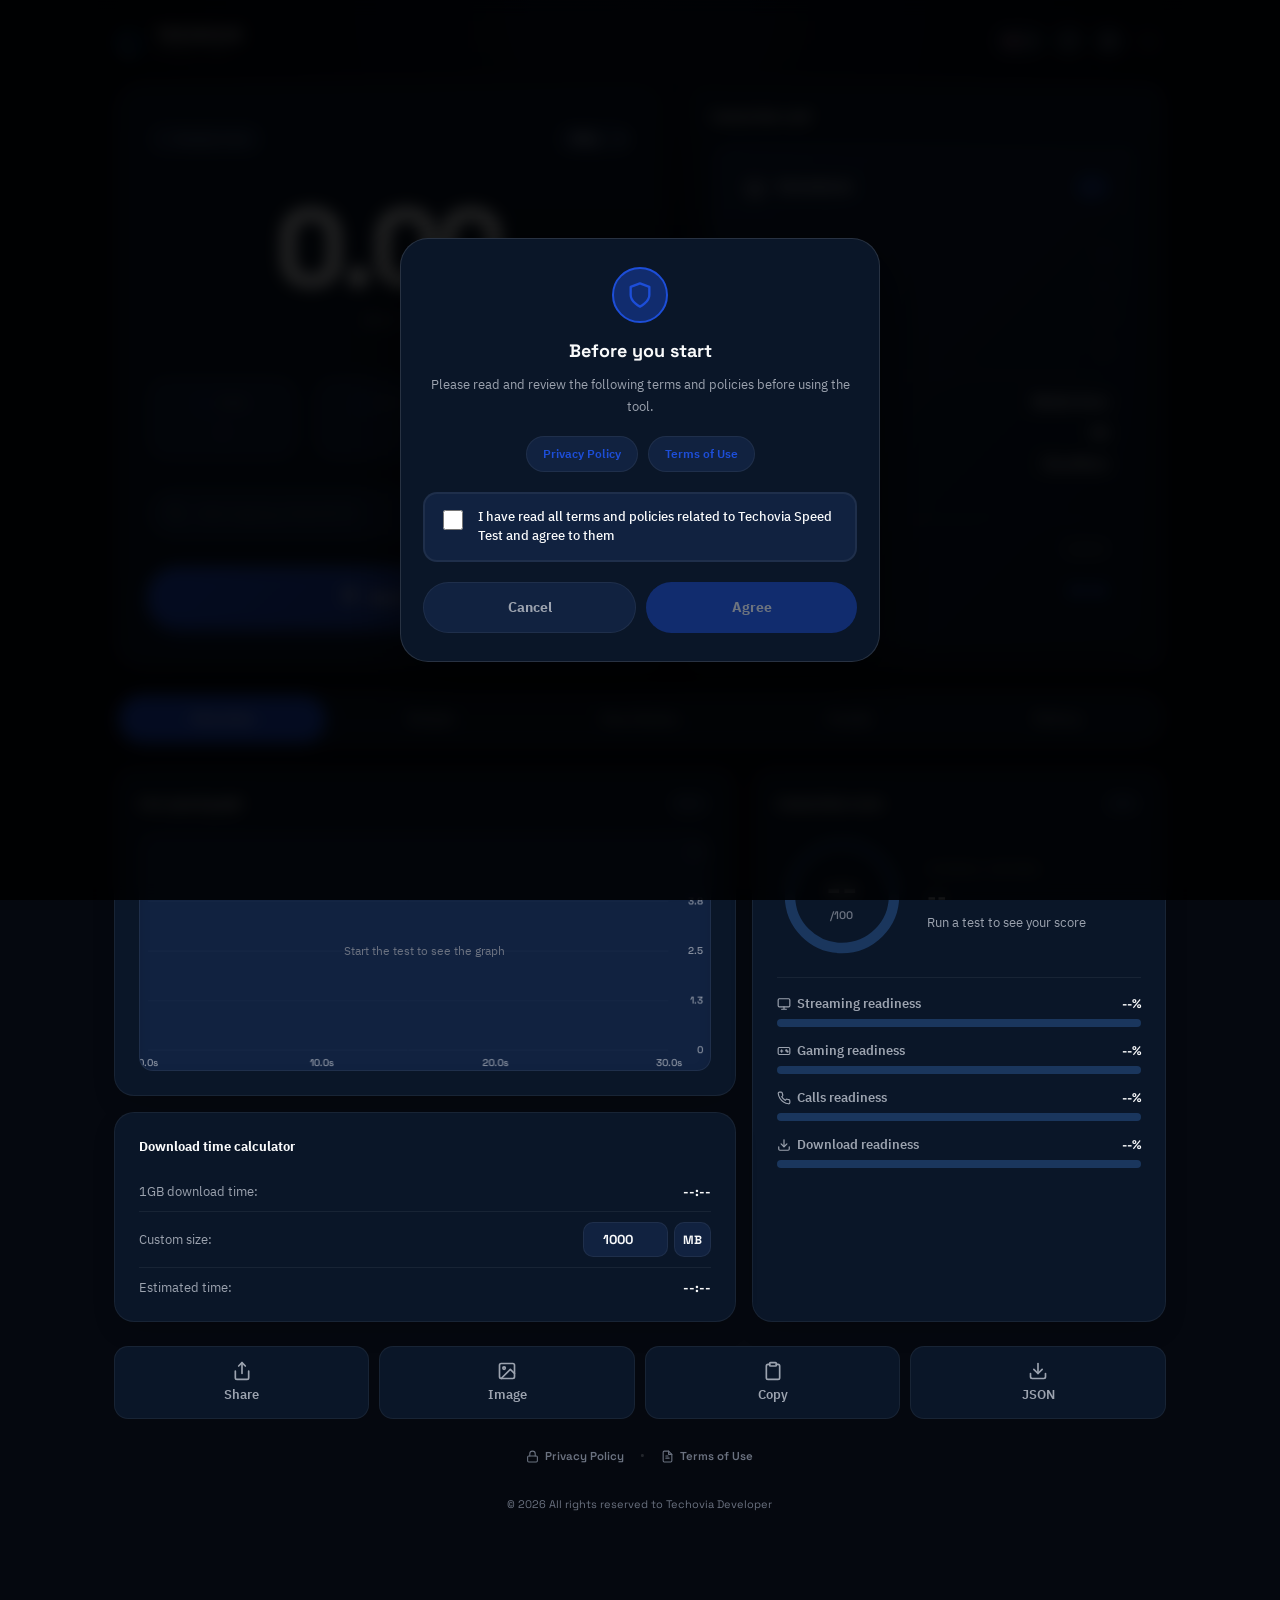
<file: index.html>
<!DOCTYPE html>
<html lang="ar" dir="rtl" data-theme="neon-dark">
<head>
<meta charset="UTF-8">
<meta name="viewport" content="width=device-width,initial-scale=1,maximum-scale=5,viewport-fit=cover">
<meta name="theme-color" content="#05080f">
<meta name="mobile-web-app-capable" content="yes">
<meta name="apple-mobile-web-app-capable" content="yes">
<meta name="apple-mobile-web-app-status-bar-style" content="black-translucent">
<meta name="apple-mobile-web-app-title" content="Techovia">
<link rel="icon" type="image/svg+xml" href="./assets/logo.svg">
<link rel="apple-touch-icon" href="./assets/logo.svg">
<link rel="manifest" id="manifestLink">
<link rel="preconnect" href="https://fonts.googleapis.com">
<link rel="preconnect" href="https://fonts.gstatic.com" crossorigin>
<link href="https://fonts.googleapis.com/css2?family=Space+Grotesk:wght@500;600;700&family=IBM+Plex+Sans+Arabic:wght@400;500;600;700&display=swap" rel="stylesheet">
<title>Techovia Speed Test</title>

<!-- 1. Neon Dark (الافتراضي) -->
<style id="theme-neon-dark">
:root, [data-theme="neon-dark"] {
    --bg: #05080f; --surface-1: #0A1628; --surface-2: #112240; --surface-3: #1A365D;
    --border: rgba(255,255,255,0.06); --border-strong: rgba(255,255,255,0.12);
    --text-1: #F9FAFB; --text-2: #9CA3AF; --text-3: #6B7280;
    --primary: #1D4ED8; --primary-glow: rgba(29, 78, 216, 0.4); --cyan: #3B82F6;
    --success: #10B981; --warning: #F59E0B; --danger: #1D4ED8;
    --radius-sm: 10px; --radius-md: 14px; --radius-lg: 20px; --radius-xl: 28px; --radius-full: 999px;
    --font-body: 'IBM Plex Sans Arabic', system-ui, sans-serif;
    --font-display: 'Space Grotesk', 'IBM Plex Sans Arabic', system-ui, sans-serif;
    --t-fast: 0.15s ease; --t-base: 0.3s ease;
}
</style>

<!-- 2. Light -->
<style id="theme-light">
[data-theme="light"] {
    --bg: #F3F4F6; --surface-1: #FFFFFF; --surface-2: #F9FAFB; --surface-3: #E5E7EB;
    --border: rgba(0,0,0,0.05); --border-strong: rgba(0,0,0,0.12);
    --text-1: #111827; --text-2: #4B5563; --text-3: #9CA3AF;
    --primary: #1D4ED8; --primary-glow: rgba(29, 78, 216, 0.15); --cyan: #2563EB;
    --success: #10B981; --warning: #F59E0B; --danger: #1D4ED8;
}
</style>

<!-- 3. Emerald -->
<style id="theme-emerald">
[data-theme="emerald"] {
    --bg: #02140E; --surface-1: #062B20; --surface-2: #0A3D2D; --surface-3: #0F523D;
    --border: rgba(16,185,129,0.15); --border-strong: rgba(16,185,129,0.3);
    --text-1: #ECFDF5; --text-2: #A7F3D0; --text-3: #6EE7B7;
    --primary: #10B981; --primary-glow: rgba(16,185,129,0.4); --cyan: #34D399;
    --success: #10B981; --warning: #F59E0B; --danger: #10B981;
}
</style>

<!-- 4. Charcoal -->
<style id="theme-charcoal">
[data-theme="charcoal"] {
    --bg: #0F1115; --surface-1: #1F232B; --surface-2: #2D333D; --surface-3: #3F4652;
    --border: rgba(255,255,255,0.05); --border-strong: rgba(255,255,255,0.1);
    --text-1: #F9FAFB; --text-2: #D1D5DB; --text-3: #9CA3AF;
    --primary: #3B82F6; --primary-glow: rgba(59,130,246,0.4); --cyan: #60A5FA;
    --success: #10B981; --warning: #F59E0B; --danger: #3B82F6;
}
</style>

<!-- 5. Pastel -->
<style id="theme-pastel">
[data-theme="pastel"] {
    --bg: #FAFAFA; --surface-1: #FFFFFF; --surface-2: #F3F4F6; --surface-3: #E5E7EB;
    --border: rgba(139,92,246,0.1); --border-strong: rgba(139,92,246,0.2);
    --text-1: #1F2937; --text-2: #6B7280; --text-3: #9CA3AF;
    --primary: #8B5CF6; --primary-glow: rgba(139,92,246,0.15); --cyan: #A78BFA;
    --success: #10B981; --warning: #F59E0B; --danger: #8B5CF6;
}
</style>

<style>
*{box-sizing:border-box;-webkit-tap-highlight-color:transparent}
html{scroll-behavior:smooth}
body{margin:0;color:var(--text-1);font-family:var(--font-body);min-height:100vh;min-height:100dvh;-webkit-font-smoothing:antialiased;overflow-x:hidden;background:var(--bg);transition:background-color .3s ease}
body::before{content:'';position:fixed;inset:0;background:radial-gradient(circle at 50% 0%, var(--primary-glow), transparent 50%);pointer-events:none;z-index:0;opacity:0.3}
:focus-visible{outline:2px solid var(--primary);outline-offset:3px}
button,select,input{font-family:inherit}
button{cursor:pointer;user-select:none}
img{display:block}
.app{margin:0 auto;padding:14px 12px 100px;display:flex;flex-direction:column;gap:16px;max-width:520px;position:relative;z-index:1}

/* Consent Modal */
.consent-overlay{position:fixed;inset:0;background:rgba(0,0,0,0.85);backdrop-filter:blur(8px);-webkit-backdrop-filter:blur(8px);z-index:9999;display:none;justify-content:center;align-items:center;padding:16px;animation:fadeIn 0.3s ease}
.consent-overlay.active{display:flex}
.consent-card{background:var(--surface-1);border:1px solid var(--border-strong);border-radius:var(--radius-xl);padding:28px 22px;max-width:480px;width:100%;box-shadow:0 20px 60px rgba(0,0,0,0.6);max-height:90vh;overflow-y:auto;text-align:center}
.consent-icon{width:56px;height:56px;margin:0 auto 16px;display:grid;place-items:center;border-radius:50%;background:var(--primary-glow);border:2px solid var(--primary);color:var(--primary)}
.consent-icon svg{width:28px;height:28px;stroke:currentColor;fill:none;stroke-width:2;stroke-linecap:round;stroke-linejoin:round}
.consent-card h2{margin:0 0 12px;font-family:var(--font-display);font-size:18px;font-weight:700;color:var(--text-1)}
.consent-card > p{margin:0 0 18px;font-size:13px;color:var(--text-2);line-height:1.7}
.consent-links{display:flex;gap:10px;justify-content:center;margin-bottom:20px;flex-wrap:wrap}
.consent-links a{padding:8px 16px;background:var(--surface-2);border:1px solid var(--border);border-radius:var(--radius-full);font-size:12px;font-weight:600;color:var(--primary);text-decoration:none;transition:all 0.2s}
.consent-links a:hover{background:var(--primary-glow);border-color:var(--primary);color:var(--text-1)}
.consent-checkbox{display:flex;gap:12px;align-items:flex-start;margin:20px 0;padding:14px;background:var(--surface-2);border:2px solid var(--border);border-radius:var(--radius-md);cursor:pointer;transition:all 0.2s;text-align:start}
.consent-checkbox:has(input:checked){border-color:var(--primary);background:var(--primary-glow)}
.consent-checkbox input{flex-shrink:0;width:20px;height:20px;margin-top:2px;accent-color:var(--primary);cursor:pointer}
.consent-checkbox span{font-size:12.5px;color:var(--text-1);line-height:1.5;font-weight:500}
.consent-actions{display:flex;gap:10px;margin-top:20px}
.consent-btn{flex:1;padding:14px;border-radius:var(--radius-full);font-weight:700;font-size:14px;border:0;cursor:pointer;transition:all 0.2s;font-family:inherit}
.consent-btn.agree{background:var(--primary);color:#fff;box-shadow:0 4px 16px var(--primary-glow)}
.consent-btn.agree:disabled{opacity:0.4;cursor:not-allowed;box-shadow:none}
.consent-btn.agree:not(:disabled):hover{transform:translateY(-1px)}
.consent-btn.cancel{background:var(--surface-2);color:var(--text-2);border:1px solid var(--border)}
.consent-btn.cancel:hover{color:var(--danger);border-color:var(--danger);background:rgba(239,68,68,0.1)}

/* Closed Message */
.closed-message{position:fixed;inset:0;background:var(--bg);display:none;justify-content:center;align-items:center;flex-direction:column;gap:20px;padding:24px;z-index:9999;text-align:center}
.closed-message.active{display:flex}
.closed-icon{width:80px;height:80px;border-radius:50%;background:rgba(239,68,68,0.1);border:2px solid var(--danger);display:grid;place-items:center;color:var(--danger)}
.closed-icon svg{width:40px;height:40px;stroke:currentColor;fill:none;stroke-width:2}
.closed-message p{font-size:15px;color:var(--text-1);font-weight:600;max-width:400px;line-height:1.6}
.closed-message button{padding:14px 32px;background:var(--primary);color:#fff;border:0;border-radius:var(--radius-full);font-weight:700;font-size:14px;cursor:pointer;font-family:inherit}
.closed-message button:hover{filter:brightness(1.1)}

/* Topbar */
.topbar{display:flex;justify-content:space-between;align-items:center;gap:8px;padding-bottom:4px}
.brand{display:flex;align-items:center;gap:10px;text-decoration:none;color:inherit}
.brand-logo{width:32px;height:32px;object-fit:contain}
.brand-text{display:flex;flex-direction:column;line-height:1}
.brand-name{font-family:var(--font-display);font-weight:700;font-size:16px;letter-spacing:1.5px;color:var(--text-1)}
.brand-tag{font-family:var(--font-display);font-weight:500;font-size:9px;letter-spacing:3px;color:var(--text-3);text-transform:uppercase;margin-top:3px}
.topbar-actions{display:flex;gap:6px;align-items:center}
.chip{background:var(--surface-1);border:1px solid var(--border);color:var(--text-2);padding:6px 10px;border-radius:var(--radius-full);font-size:11.5px;font-weight:600;transition:all var(--t-fast);display:inline-flex;align-items:center;gap:5px;text-decoration:none}
.chip:hover{background:var(--surface-2);color:var(--text-1);border-color:var(--border-strong)}
.chip.icon{padding:0;width:34px;height:34px;justify-content:center}
.chip.icon svg{width:16px;height:16px}
.chip.wide{width:100%;justify-content:center;padding:12px;font-size:13px}
.chip:disabled{opacity:0.35;pointer-events:none}
select.chip{-webkit-appearance:none;appearance:none;padding-inline-end:8px;height:34px}
select.chip option{background:var(--bg);color:var(--text-1)}

.hero{background:var(--surface-1);border:1px solid var(--border);border-radius:var(--radius-xl);padding:24px 20px;display:flex;flex-direction:column;align-items:center;gap:20px;position:relative;box-shadow:0 20px 40px -20px rgba(0,0,0,0.5),inset 0 1px 0 rgba(255,255,255,0.05)}
.hero-top-bar{width:100%;display:flex;justify-content:space-between;align-items:center;gap:10px;}
.status-line{display:inline-flex;align-items:center;gap:8px;font-size:12px;font-weight:600;color:var(--text-2);padding:6px 14px;background:var(--surface-2);border-radius:var(--radius-full);border:1px solid var(--border)}
.live-dot{width:6px;height:6px;border-radius:50%;background:var(--text-3);transition:background-color var(--t-base)}
.live-dot.active{background:var(--success)}
.live-dot.running{background:var(--primary);animation:pulseRing 1.6s ease-out infinite}
@keyframes pulseRing{0%{box-shadow:0 0 0 0 var(--primary-glow)}100%{box-shadow:0 0 0 12px transparent}}
.unit-select-wrap{display:flex;align-items:center;gap:4px;background:var(--surface-2);border:1px solid var(--border);border-radius:var(--radius-full);padding:4px;}
.unit-select-wrap select{background:transparent;border:0;color:var(--text-1);font-family:var(--font-display);font-size:12px;font-weight:700;outline:none;cursor:pointer;padding:2px 8px;}
.unit-select-wrap select option{background:var(--surface-1);color:var(--text-1);}
.speed-display{display:flex;flex-direction:column;align-items:center;justify-content:center;margin:10px 0 4px;width:100%}
.speed-value{font-family:var(--font-display);font-weight:700;font-size:clamp(64px,20vw,96px);line-height:1;letter-spacing:-3px;color:var(--text-1);transition:color var(--t-base);font-variant-numeric:tabular-nums}
.speed-unit{font-family:var(--font-display);font-weight:600;font-size:14px;letter-spacing:4px;color:var(--text-3);text-transform:uppercase;margin-top:8px}
.hero-stats-grid{display:grid;grid-template-columns:repeat(3,1fr);gap:12px;width:100%;margin-top:8px}
.h-stat{background:var(--surface-2);border:1px solid var(--border);border-radius:var(--radius-md);padding:14px 10px;display:flex;flex-direction:column;align-items:center;gap:8px;box-shadow:inset 0 1px 0 rgba(255,255,255,0.02);transition:border-color var(--t-base),transform var(--t-fast)}
.h-stat:hover{border-color:var(--border-strong);transform:translateY(-2px)}
.h-stat-label{font-size:10.5px;color:var(--text-3);text-transform:uppercase;font-weight:600;letter-spacing:0.5px;display:flex;align-items:center;gap:6px}
.h-stat-label svg{width:14px;height:14px;stroke:var(--primary);fill:none;stroke-width:2;stroke-linecap:round;stroke-linejoin:round}
.h-stat-value{font-family:var(--font-display);font-size:15px;font-weight:700;color:var(--text-1);font-variant-numeric:tabular-nums;white-space:nowrap;overflow:hidden;text-overflow:ellipsis}
.h-stat-value.flash{animation:flash 0.8s ease}
@keyframes flash{0%{transform:scale(1)}35%{transform:scale(1.15);color:var(--primary)}100%{transform:scale(1)}}
.tag-field{width:100%;display:flex;align-items:center;gap:10px;background:var(--surface-2);border:1px solid var(--border);border-radius:var(--radius-full);padding:14px 20px;transition:all var(--t-fast);box-shadow:inset 0 2px 4px rgba(0,0,0,0.1)}
.tag-field:focus-within{border-color:var(--primary);box-shadow:0 0 0 3px var(--primary-glow),inset 0 2px 4px rgba(0,0,0,0.1)}
.tag-field svg{width:18px;height:18px;color:var(--text-3);flex-shrink:0}
.tag-field input{border:0;background:transparent;color:var(--text-1);font-size:13px;width:100%;outline:none;font-family:inherit}
.tag-field input::placeholder{color:var(--text-3)}
.cta{width:100%;padding:18px;border:1px solid rgba(255,255,255,0.1);border-radius:var(--radius-full);background:linear-gradient(135deg, var(--primary) 0%, #1E3A8A 100%);color:#fff;font-size:15px;font-weight:700;font-family:var(--font-body);display:inline-flex;align-items:center;justify-content:center;gap:10px;box-shadow:0 8px 24px -6px var(--primary-glow),inset 0 1px 0 rgba(255,255,255,0.2);transition:transform var(--t-fast),background var(--t-base),box-shadow var(--t-base)}
.cta:active:not(:disabled){transform:scale(0.98)}
.cta:disabled{opacity:0.7;cursor:not-allowed}
.cta.running{background:linear-gradient(135deg,#F59E0B,#D97706);box-shadow:0 8px 24px -6px rgba(245,158,11,0.4)}
.cta.done{background:linear-gradient(135deg,#10B981,#059669);box-shadow:0 8px 24px -6px rgba(16,185,129,0.4)}
.cta-icon svg{width:18px;height:18px;fill:none;stroke:currentColor;stroke-width:2.5;stroke-linecap:round;stroke-linejoin:round}
.stats-column{display:contents}
.identity-panel{margin-top:0}
.panel{background:var(--surface-1);border:1px solid var(--border);border-radius:var(--radius-lg);padding:20px;box-shadow:0 10px 30px -10px rgba(0,0,0,0.3)}
.panel-header{display:flex;justify-content:space-between;align-items:center;margin-bottom:16px;gap:8px}
.panel-title{font-size:13px;font-weight:700;color:var(--text-1);display:inline-flex;align-items:center;gap:8px}
.panel-title svg{width:16px;height:16px;color:var(--primary);fill:none;stroke:currentColor;stroke-width:2}
.panel-badge{font-family:var(--font-display);font-size:10px;font-weight:600;color:var(--text-3);padding:4px 8px;background:var(--surface-2);border-radius:var(--radius-full);border:1px solid var(--border)}
.id-card{position:relative;border-radius:var(--radius-lg);padding:22px;overflow:hidden;background:linear-gradient(135deg,var(--surface-2) 0%,var(--surface-1) 100%);border:1px solid var(--border);color:var(--text-1);box-shadow:0 12px 28px rgba(0,0,0,0.3)}
.id-card::before{content:'';position:absolute;top:-40%;right:-30%;width:220px;height:220px;border-radius:50%;background:radial-gradient(circle,var(--primary-glow),transparent 70%);pointer-events:none}
.id-card-head{display:flex;justify-content:space-between;align-items:center;margin-bottom:20px;position:relative;z-index:1}
.id-card-brand{display:flex;align-items:center;gap:10px;font-family:var(--font-display);font-weight:700;font-size:14px;letter-spacing:1.5px}
.id-card-brand img{width:22px;height:22px;filter:brightness(0) invert(1)}
.id-card-badge{font-family:var(--font-display);font-size:11px;font-weight:700;padding:4px 10px;border-radius:var(--radius-full);background:var(--primary-glow);border:1px solid var(--primary);color:var(--text-1)}
.id-card-body{position:relative;z-index:1;display:flex;flex-direction:column;gap:14px}
.id-card-row{display:flex;justify-content:space-between;align-items:center;gap:12px}
.id-card-key{font-size:11px;text-transform:uppercase;letter-spacing:1px;color:var(--text-3);font-weight:600;flex-shrink:0}
.id-card-val{font-family:var(--font-display);font-size:13px;font-weight:700;text-align:end;display:-webkit-box;-webkit-line-clamp:2;-webkit-box-orient:vertical;overflow:hidden;line-height:1.3;max-width:72%;word-break:break-word;color:var(--text-1)}
.id-card-divider{height:1px;background:var(--border);margin:4px 0;position:relative;z-index:1}
.id-card-footer{margin-top:18px;padding-top:16px;border-top:1px solid var(--border);display:flex;justify-content:space-between;align-items:flex-end;gap:12px;position:relative;z-index:1}
.id-card-footer-left{display:flex;flex-direction:column;gap:4px}
.id-card-footer-label{font-size:10.5px;color:var(--text-3);letter-spacing:1px;text-transform:uppercase;font-weight:600}
.id-card-speed{font-family:var(--font-display);font-weight:700;font-size:24px;line-height:1;color:var(--text-1)}
.id-card-grade{font-family:var(--font-display);font-weight:700;font-size:38px;line-height:1;letter-spacing:-1px;color:var(--primary)}
.segmented{display:flex;background:var(--surface-1);border:1px solid var(--border);border-radius:var(--radius-full);padding:5px;gap:4px;box-shadow:0 4px 10px rgba(0,0,0,0.2)}
.segmented button{flex:1;padding:10px 2px;border:0;background:transparent;color:var(--text-2);font-size:11px;font-weight:600;font-family:inherit;border-radius:var(--radius-full);transition:all var(--t-base);white-space:nowrap}
.segmented button.active{background:var(--surface-2);color:var(--text-1);box-shadow:0 2px 6px rgba(0,0,0,0.1)}
[data-theme="neon-dark"] .segmented button.active{background:var(--primary);color:#fff;box-shadow:0 4px 12px var(--primary-glow)}
.tab-content{display:none;flex-direction:column;gap:16px}
.tab-content.active{display:flex;animation:tabIn 0.3s ease}
@keyframes tabIn{from{opacity:0;transform:translateY(8px)}to{opacity:1;transform:translateY(0)}}
.graph-wrap{position:relative;width:100%;height:180px;border-radius:var(--radius-md);background:var(--surface-2);border:1px solid var(--border);overflow:hidden;box-shadow:inset 0 4px 12px rgba(0,0,0,0.1)}
#graph{width:100%;height:100%;display:block;cursor:crosshair}
.graph-empty{position:absolute;inset:0;display:grid;place-items:center;font-size:12px;color:var(--text-3);pointer-events:none;transition:opacity var(--t-base);text-align:center;padding:0 20px}
.graph-empty.hidden{opacity:0}
.warmup-indicator{position:absolute;top:10px;left:10px;display:inline-flex;align-items:center;gap:6px;font-size:10px;font-weight:700;color:var(--warning);background:var(--surface-1);border:1px solid rgba(245,158,11,0.3);padding:4px 8px;border-radius:var(--radius-full);opacity:0;transform:translateY(-4px);transition:all var(--t-base);pointer-events:none;z-index:4}
.warmup-indicator svg{width:12px;height:12px}
.warmup-indicator.active{opacity:1;transform:translateY(0);animation:pulse 1.4s ease-in-out infinite}
@keyframes pulse{0%,100%{opacity:1}50%{opacity:0.55}}
.graph-tip{position:absolute;top:0;transform:translate(-50%,-100%);background:var(--surface-1);border:1px solid var(--border-strong);border-radius:var(--radius-sm);padding:6px 10px;pointer-events:none;box-shadow:0 4px 12px rgba(0,0,0,0.3);font-size:11px;line-height:1.3;white-space:nowrap;opacity:0;transition:opacity var(--t-fast);z-index:5}
.graph-tip.show{opacity:1}
.graph-tip .tt-speed{font-family:var(--font-display);font-weight:700;color:var(--primary);font-size:13px}
.graph-tip .tt-time{color:var(--text-3);font-size:10px}
.score-block{display:flex;align-items:center;gap:20px;padding-bottom:16px;border-bottom:1px solid var(--border);margin-bottom:16px}
.score-gauge-wrap{position:relative;width:130px;height:130px;flex-shrink:0}
.score-gauge{width:100%;height:100%;transform:rotate(-90deg)}
.sg-track{fill:none;stroke:var(--surface-3);stroke-width:8}
.sg-progress{fill:none;stroke:url(#scoreGrad);stroke-width:8;stroke-linecap:round;stroke-dasharray:251.3;stroke-dashoffset:251.3;transition:stroke-dashoffset 0.6s ease}
.score-value-wrap{position:absolute;inset:0;display:flex;flex-direction:column;align-items:center;justify-content:center;pointer-events:none}
.score-number{font-family:var(--font-display);font-weight:700;font-size:36px;line-height:1;color:var(--text-1);font-variant-numeric:tabular-nums}
.score-out-of{font-size:11px;color:var(--text-3);font-family:var(--font-display);font-weight:600;margin-top:2px}
.score-info{flex:1;display:flex;flex-direction:column;gap:6px;min-width:0}
.score-info-label{font-size:11.5px;color:var(--text-3);text-transform:uppercase;letter-spacing:1px;font-weight:600}
.score-info-grade{font-family:var(--font-display);font-size:22px;font-weight:700;color:var(--text-1);line-height:1.1}
.score-info-desc{font-size:12.5px;color:var(--text-2);line-height:1.4}
.readiness-list{display:flex;flex-direction:column;gap:14px}
.readiness-item{display:flex;flex-direction:column;gap:6px}
.readiness-top{display:flex;justify-content:space-between;align-items:center;font-size:12.5px;gap:8px}
.readiness-label{color:var(--text-2);font-weight:600;display:flex;align-items:center;gap:6px}
.readiness-label svg{width:14px;height:14px}
.readiness-pct{font-family:var(--font-display);font-weight:700;color:var(--text-1);font-variant-numeric:tabular-nums}
.readiness-bar{height:8px;background:var(--surface-3);border-radius:var(--radius-full);overflow:hidden}
.readiness-fill{height:100%;border-radius:var(--radius-full);width:0%;transition:width 0.7s ease,background 0.3s ease;background:var(--primary)}
.readiness-fill[data-level="good"]{background:var(--primary)}
.readiness-fill[data-level="avg"]{background:var(--primary-glow)}
.readiness-fill[data-level="bad"]{background:var(--primary)}
.calc-row{display:flex;justify-content:space-between;align-items:center;padding:10px 0;border-bottom:1px solid var(--border);font-size:12.5px;color:var(--text-2);gap:8px}
.calc-row:last-child{border-bottom:0;padding-bottom:0}
.calc-row:first-of-type{padding-top:0}
.calc-val{font-family:var(--font-display);font-weight:700;color:var(--text-1);font-variant-numeric:tabular-nums;font-size:13px}
.calc-row-input>span:first-child{flex-shrink:0}
.size-input{display:flex;gap:6px;flex:1;justify-content:flex-end}
.size-input input{width:85px;padding:8px 10px;border-radius:var(--radius-sm);border:1px solid var(--border);background:var(--surface-2);color:var(--text-1);font-family:var(--font-display);font-size:13px;font-weight:700;outline:none;text-align:center}
.size-input input:focus{border-color:var(--primary);box-shadow:0 0 0 2px var(--primary-glow)}
.size-input select{padding:8px;border-radius:var(--radius-sm);border:1px solid var(--border);background:var(--surface-2);color:var(--text-1);font-family:var(--font-display);font-size:12px;font-weight:700;outline:none;cursor:pointer;-webkit-appearance:none}
.size-input select option{background:var(--bg);color:var(--text-1)}
.metrics-list,.score-list{display:flex;flex-direction:column}
.metric-row{display:flex;justify-content:space-between;align-items:center;padding:12px 0;border-bottom:1px solid var(--border);font-size:13px;color:var(--text-2)}
.metric-row:last-child{border-bottom:0;padding-bottom:0}
.metric-row:first-child{padding-top:0}
.metric-row-val{font-family:var(--font-display);font-weight:700;color:var(--text-1);font-variant-numeric:tabular-nums}
.score-item{display:flex;align-items:center;gap:12px;padding:10px 0;border-bottom:1px solid var(--border)}
.score-item:last-child{border-bottom:0;padding-bottom:0}
.score-item:first-child{padding-top:0}
.score-icon{width:34px;height:34px;display:grid;place-items:center;background:var(--surface-2);border-radius:var(--radius-sm);flex-shrink:0;border:1px solid var(--border);color:var(--primary)}
.score-icon svg{width:18px;height:18px;fill:none;stroke:currentColor;stroke-width:2}
.score-body{display:flex;flex-direction:column;gap:2px;min-width:0;flex:1}
.score-label{font-size:11.5px;color:var(--text-3);font-weight:500}
.score-value{font-size:13px;font-weight:700;color:var(--text-1)}
.device-note{display:flex;gap:12px;background:var(--surface-2);border:1px solid var(--border);border-radius:var(--radius-md);padding:16px}
.device-note>svg{width:20px;height:20px;flex-shrink:0;color:var(--primary);margin-top:2px;fill:none;stroke:currentColor;stroke-width:2}
.device-note-content{font-size:12px;color:var(--text-2);line-height:1.65}
.device-note-content strong{color:var(--text-1);font-weight:700;display:block;margin-bottom:6px;font-size:13px}
.device-note-content ul{margin:8px 0;padding-inline-start:18px;list-style:disc}
.device-note-content li{margin-bottom:4px}
.device-note-content .privacy-line{display:flex;align-items:center;gap:6px;margin-top:10px;padding-top:10px;border-top:1px solid var(--border);color:var(--success);font-weight:600;font-size:11.5px}
.device-note-content .privacy-line svg{width:14px;height:14px;margin-top:0;fill:none;stroke:currentColor;stroke-width:2}
.device-row{display:flex;justify-content:space-between;align-items:center;padding:10px 0;font-size:13px;color:var(--text-2);gap:10px;border-bottom:1px dashed var(--border)}
.device-row:last-child{border-bottom:0;padding-bottom:0}
.device-row span:first-child{flex-shrink:0}
.device-row span:last-child{color:var(--text-1);font-weight:600;font-family:var(--font-display);text-align:end;overflow:hidden;text-overflow:ellipsis;white-space:nowrap;max-width:60%;font-variant-numeric:tabular-nums}
.ua-box{background:var(--surface-2);border:1px solid var(--border);border-radius:var(--radius-sm);padding:12px;margin-top:10px;display:flex;gap:10px;align-items:flex-start}
.ua-text{flex:1;font-family:monospace;font-size:10.5px;color:var(--text-2);word-break:break-all;line-height:1.5;direction:ltr;text-align:left;max-height:60px;overflow-y:auto}
.ua-copy{background:var(--primary);border:0;color:#fff;width:30px;height:30px;border-radius:8px;display:grid;place-items:center;flex-shrink:0;cursor:pointer}
.ua-copy svg{width:14px;height:14px;fill:none;stroke:currentColor;stroke-width:2}
.fp-block{display:flex;align-items:center;gap:16px;background:var(--surface-2);border:1px solid var(--border);border-radius:var(--radius-md);padding:14px 16px;margin-bottom:14px}
.fp-score-wrap{position:relative;width:68px;height:68px;flex-shrink:0}
.fp-score-svg{width:100%;height:100%;transform:rotate(-90deg)}
.fp-track{fill:none;stroke:var(--surface-3);stroke-width:6}
.fp-fill{fill:none;stroke-width:6;stroke-linecap:round;stroke-dasharray:176;stroke-dashoffset:176;transition:stroke-dashoffset 0.7s ease}
.fp-fill[data-level="low"]{stroke:var(--success)}
.fp-fill[data-level="mid"]{stroke:var(--warning)}
.fp-fill[data-level="high"]{stroke:var(--primary)}
.fp-num-wrap{position:absolute;inset:0;display:flex;align-items:center;justify-content:center;pointer-events:none}
.fp-num{font-family:var(--font-display);font-weight:700;font-size:18px;color:var(--text-1);font-variant-numeric:tabular-nums}
.fp-info{flex:1;min-width:0}
.fp-info-label{font-size:10.5px;color:var(--text-3);text-transform:uppercase;letter-spacing:1px;font-weight:600;margin-bottom:4px}
.fp-info-level{font-family:var(--font-display);font-weight:700;font-size:15px;color:var(--text-1);margin-bottom:4px}
.fp-info-desc{font-size:11px;color:var(--text-2);line-height:1.4}
.fp-signals{display:flex;flex-wrap:wrap;gap:6px;margin-top:8px}
.fp-signal{font-size:10px;padding:4px 8px;background:var(--primary-glow);color:var(--text-1);border-radius:var(--radius-full);border:1px solid var(--primary);font-weight:600}
.history-list{display:flex;flex-direction:column;gap:10px}
.history-empty{text-align:center;padding:30px 10px;color:var(--text-3);font-size:13px}
.history-item{background:var(--surface-2);border:1px solid var(--border);border-radius:var(--radius-md);padding:12px 14px;display:grid;grid-template-columns:42px 1fr auto;gap:12px;align-items:center;position:relative;animation:tabIn 0.3s ease}
.history-avatar{width:42px;height:42px;border-radius:50%;display:grid;place-items:center;font-size:18px;font-weight:700;font-family:var(--font-display);background:var(--surface-1);border:2px solid var(--surface-3);color:var(--text-1)}
.history-avatar[data-grade="good"]{border-color:var(--success);background:rgba(16,185,129,0.1);color:var(--success)}
.history-avatar[data-grade="avg"]{border-color:var(--warning);background:rgba(245,158,11,0.1);color:var(--warning)}
.history-avatar[data-grade="bad"]{border-color:var(--primary);background:var(--primary-glow);color:var(--text-1)}
.history-main{display:flex;flex-direction:column;gap:4px;min-width:0}
.history-tag{font-size:13px;font-weight:700;color:var(--text-1);overflow:hidden;text-overflow:ellipsis;white-space:nowrap}
.history-tag.empty{color:var(--text-3);font-weight:500;font-style:italic}
.history-meta{display:flex;gap:10px;align-items:center;font-size:11px;color:var(--text-3);font-family:var(--font-display);flex-wrap:wrap}
.history-meta-item b{color:var(--text-2);font-weight:700}
.history-right{display:flex;flex-direction:column;align-items:flex-end;gap:3px}
.history-speed{font-family:var(--font-display);font-weight:700;font-size:15px;color:var(--primary);font-variant-numeric:tabular-nums}
.history-time{font-size:10px;color:var(--text-3);font-family:var(--font-display)}
.history-item-del{position:absolute;top:10px;left:10px;width:28px;height:28px;border-radius:50%;background:transparent;border:0;color:var(--text-3);display:grid;place-items:center;transition:all var(--t-fast);opacity:0.3;cursor:pointer}
.history-item-del svg{width:14px;height:14px;fill:none;stroke:currentColor;stroke-width:2;stroke-linecap:round;stroke-linejoin:round}
.history-item:hover .history-item-del,.history-item:focus-within .history-item-del{opacity:1}
.history-item-del:hover{background:rgba(239,68,68,0.15);color:var(--danger)}
.text-btn{background:var(--surface-2);border:1px solid var(--border);color:var(--text-2);font-size:11px;font-weight:600;padding:6px 12px;border-radius:var(--radius-sm);transition:all var(--t-fast);font-family:inherit}
.text-btn:hover{color:var(--danger);border-color:var(--danger);background:rgba(239,68,68,0.1)}
.trend-filter{display:flex;background:var(--surface-2);border-radius:var(--radius-full);padding:4px;gap:4px;margin-bottom:14px}
.trend-filter button{flex:1;padding:8px 4px;border:0;background:transparent;color:var(--text-2);font-size:11px;font-weight:600;font-family:inherit;border-radius:var(--radius-full);transition:all var(--t-base)}
.trend-filter button.active{background:var(--surface-1);color:var(--text-1);box-shadow:0 2px 5px rgba(0,0,0,0.1)}
[data-theme="neon-dark"] .trend-filter button.active{background:var(--primary);color:#fff}
.trend-chart-wrap{position:relative;width:100%;height:180px;border-radius:var(--radius-md);background:var(--surface-2);border:1px solid var(--border);overflow:hidden;box-shadow:inset 0 4px 12px rgba(0,0,0,0.1)}
#trendChart{width:100%;height:100%;display:block}
.trend-empty{position:absolute;inset:0;display:grid;place-items:center;font-size:12px;color:var(--text-3);text-align:center;padding:0 20px}
.trend-summary{display:grid;grid-template-columns:repeat(3,1fr);gap:8px;margin-top:14px}
.trend-stat{background:var(--surface-2);border:1px solid var(--border);border-radius:var(--radius-sm);padding:10px 8px;text-align:center}
.trend-stat-label{font-size:10px;color:var(--text-3);text-transform:uppercase;letter-spacing:0.6px;font-weight:600}
.trend-stat-value{font-family:var(--font-display);font-weight:700;font-size:15px;color:var(--text-1);margin-top:4px;font-variant-numeric:tabular-nums}
.app-footer{display:grid;grid-template-columns:repeat(4,1fr);gap:8px;margin-top:4px}
.ghost-btn{background:var(--surface-1);border:1px solid var(--border);color:var(--text-2);padding:10px 6px;border-radius:var(--radius-md);font-size:10.5px;font-weight:600;font-family:inherit;display:inline-flex;flex-direction:column;align-items:center;gap:4px;transition:all var(--t-fast)}
.ghost-btn svg{width:18px;height:18px;fill:none;stroke:currentColor;stroke-width:2}
.ghost-btn:hover{background:var(--surface-2);color:var(--text-1);border-color:var(--border-strong)}
.legal-links{display:flex;justify-content:center;gap:16px;padding:10px 0 4px;flex-wrap:wrap}
.legal-links a{font-size:11.5px;color:var(--text-3);text-decoration:none;font-weight:600;font-family:var(--font-display);transition:color var(--t-fast);display:inline-flex;align-items:center;gap:6px}
.legal-links a:hover{color:var(--primary)}
.legal-links a svg{width:13px;height:13px;fill:none;stroke:currentColor;stroke-width:2}
.legal-links .sep{color:var(--border-strong);font-size:12px;line-height:1}
.copyright{text-align:center;font-size:11px;color:var(--text-3);padding:10px 0 6px;font-family:var(--font-display)}
.fab{position:fixed;bottom:20px;left:50%;transform:translateX(-50%) translateY(80px);width:60px;height:60px;border-radius:50%;border:0;background:linear-gradient(135deg,var(--primary),#1E3A8A);color:#fff;display:grid;place-items:center;box-shadow:0 8px 24px var(--primary-glow);z-index:50;opacity:0;pointer-events:none;transition:all 0.3s cubic-bezier(0.34,1.4,0.64,1)}
.fab svg{width:24px;height:24px;fill:none;stroke:currentColor;stroke-width:2}
.fab.visible{opacity:1;transform:translateX(-50%) translateY(0);pointer-events:auto}
.fab:active{transform:translateX(-50%) scale(0.94)}
.fab.running{background:linear-gradient(135deg,#F59E0B,#D97706);box-shadow:0 8px 24px rgba(245,158,11,0.4)}
.fab.running .fab-icon{animation:fabSpin 1.6s linear infinite}
@keyframes fabSpin{from{transform:rotate(0)}to{transform:rotate(360deg)}}
.toast{position:fixed;bottom:90px;left:50%;transform:translate(-50%,20px);background:var(--surface-1);color:var(--text-1);border:1px solid var(--border-strong);padding:12px 18px;border-radius:var(--radius-full);font-size:13px;font-weight:600;box-shadow:0 8px 24px rgba(0,0,0,0.3);z-index:200;opacity:0;pointer-events:none;transition:all 0.3s;max-width:90vw}
.toast.show{opacity:1;transform:translate(-50%,0)}
.toast.success{border-color:var(--success);color:var(--success)}
.toast.error{border-color:var(--warning);color:var(--warning)}
.sheet{position:fixed;inset:0;background:rgba(0,0,0,0.7);backdrop-filter:blur(4px);z-index:100;display:none;justify-content:center;align-items:flex-end;padding:10px}
.sheet.active{display:flex;animation:fadeIn 0.2s ease}
@keyframes fadeIn{from{opacity:0}to{opacity:1}}
.sheet-content{background:var(--surface-1);width:100%;max-width:520px;border-radius:var(--radius-xl) var(--radius-xl) 0 0;border:1px solid var(--border);max-height:88vh;display:flex;flex-direction:column;animation:sheetUp 0.3s cubic-bezier(0.34,1.2,0.64,1)}
@keyframes sheetUp{from{transform:translateY(30px);opacity:0}to{transform:translateY(0);opacity:1}}
.sheet-grab{width:36px;height:4px;background:var(--text-3);border-radius:2px;opacity:0.4;margin:10px auto 0}
.sheet-header{display:flex;justify-content:space-between;align-items:center;padding:14px 18px;border-bottom:1px solid var(--border)}
.sheet-title{font-family:var(--font-display);font-weight:700;font-size:15px;color:var(--text-1)}
.sheet-close{width:30px;height:30px;border-radius:50%;background:var(--surface-2);border:1px solid var(--border);color:var(--text-2);font-size:18px;display:grid;place-items:center;line-height:1}
.sheet-body{padding:18px;overflow-y:auto;flex:1}
.field{margin-bottom:18px}
.field:last-child{margin-bottom:0}
.field-label{display:block;font-size:11px;font-weight:700;color:var(--text-3);text-transform:uppercase;letter-spacing:1px;margin-bottom:10px}
.duration-options{display:grid;grid-template-columns:repeat(4,1fr);gap:8px}
.duration-options button{padding:12px 4px;background:var(--surface-2);border:1px solid var(--border);color:var(--text-2);border-radius:var(--radius-sm);font-size:12px;font-weight:600;font-family:inherit}
.duration-options button.active{background:var(--primary);color:#fff;border-color:var(--primary)}
.legal-btns{display:flex;flex-direction:column;gap:10px}
.legal-btn{width:100%;padding:14px 16px;background:var(--surface-2);border:1px solid var(--border);color:var(--text-2);border-radius:var(--radius-md);font-size:13px;font-weight:600;display:flex;align-items:center;justify-content:flex-start;gap:12px;text-decoration:none}
.legal-btn svg{width:18px;height:18px;color:var(--primary);fill:none;stroke:currentColor;stroke-width:2}
.legal-btn .arrow{margin-inline-start:auto;opacity:0.5}
.about-card{background:var(--surface-2);border:1px solid var(--border);border-radius:var(--radius-md);padding:16px}
.about-header{display:flex;align-items:center;gap:12px;margin-bottom:12px}
.about-header svg{color:var(--primary);flex-shrink:0;fill:none;stroke:currentColor;stroke-width:2}
.about-title{font-family:var(--font-display);font-weight:700;font-size:14px;color:var(--text-1)}
.about-version{font-family:var(--font-display);font-weight:600;font-size:12px;color:var(--cyan);margin-top:2px}
.about-desc{margin:0;font-size:12px;color:var(--text-2);line-height:1.6}
.dev-log{background:#000;color:var(--cyan);font-family:monospace;font-size:11px;padding:14px;border-radius:var(--radius-md);direction:ltr;text-align:left;max-height:340px;overflow-y:auto;white-space:pre-wrap;line-height:1.55;border:1px solid var(--border)}
.api-section{direction:ltr;text-align:left}
.api-endpoint{background:var(--surface-2);color:var(--primary);padding:12px;border-radius:var(--radius-sm);font-family:monospace;font-size:12px;margin:10px 0;display:flex;justify-content:space-between;align-items:center;gap:8px;border:1px solid var(--border)}
.api-endpoint code{flex:1;word-break:break-all}
.api-copy-btn{background:var(--primary);color:#fff;border:0;padding:6px 12px;border-radius:6px;font-size:11px;font-weight:700}
.api-info{color:var(--text-2);font-size:12px;line-height:1.6;margin-top:10px}
.api-example{background:var(--surface-2);padding:12px;border-radius:var(--radius-sm);margin-top:10px;font-family:monospace;font-size:11px;color:var(--text-1);direction:ltr;overflow-x:auto;white-space:pre;border:1px solid var(--border)}
.theme-grid{display:grid;grid-template-columns:repeat(2,1fr);gap:10px}
.theme-card{background:var(--surface-2);border:2px solid var(--border);border-radius:var(--radius-md);padding:12px;text-align:center;cursor:pointer;transition:all var(--t-fast)}
.theme-card:hover{border-color:var(--border-strong)}
.theme-card.active{border-color:var(--primary);box-shadow:0 0 0 3px var(--primary-glow)}
.theme-swatch{display:flex;gap:4px;justify-content:center;margin-bottom:8px}
.theme-swatch span{width:20px;height:20px;border-radius:50%;display:block}
.theme-name{font-size:12px;font-weight:700;color:var(--text-1)}
@media (max-width:400px){
    .history-item{grid-template-columns:38px 1fr auto;padding:10px}
    .history-avatar{width:38px;height:38px;font-size:16px}
    .app-footer{grid-template-columns:repeat(2,1fr)}
    .brand-name{font-size:15px}
    .segmented button{font-size:10px;padding:8px 2px}
    .score-block{flex-direction:column;text-align:center;gap:14px}
    .score-info{align-items:center}
    .hero-stats-grid{gap:8px}
    .h-stat{padding:12px 6px}
    .h-stat-value{font-size:13px}
    .hero-top-bar{flex-direction:column-reverse;align-items:stretch;gap:8px}
    .unit-select-wrap{justify-content:center;}
    .consent-card{padding:22px 18px}
    .consent-card h2{font-size:16px}
    .consent-actions{flex-direction:column-reverse}
}
@media (min-width:900px){
    .sheet { align-items: center; }
    .sheet-content { border-radius: var(--radius-xl); max-width: 600px; max-height: 85vh; }
    .app{max-width:1100px;padding:24px 24px 100px;display:grid;grid-template-columns:1.15fr 1fr;grid-template-areas:"topbar topbar" "hero stats" "tabs tabs" "content content" "footer footer";gap:20px;align-items:stretch}
    .topbar{grid-area:topbar}.hero{grid-area:hero;padding:40px 32px;gap:28px;min-height:100%;justify-content:center}
    .speed-value{font-size:110px}.hero-stats-grid{margin-top:16px;gap:16px}.h-stat{padding:18px 14px;border-radius:var(--radius-lg)}.h-stat-value{font-size:17px}
    .stats-column{grid-area:stats;display:flex;flex-direction:column;gap:16px;align-self:stretch;min-height:100%}.stats-column .identity-panel{flex:1;display:flex;flex-direction:column;margin:0}.stats-column .identity-panel .id-card{flex:1;display:flex;flex-direction:column;justify-content:space-between;padding:32px}
    .id-card-speed{font-size:30px}.id-card-grade{font-size:52px}.segmented{grid-area:tabs}.segmented button{padding:12px 10px;font-size:13.5px}.tab-content{grid-area:content}.app-footer{grid-area:footer;gap:10px}.ghost-btn{padding:14px 10px;font-size:12.5px}.ghost-btn svg{width:20px;height:20px}
    .tab-content[data-tab="overview"].active{display:grid;grid-template-columns:1.5fr 1fr;grid-template-areas:"graph score" "calc score";gap:16px;align-items:stretch}.tab-content[data-tab="overview"]>.panel:nth-child(1){grid-area:graph}.tab-content[data-tab="overview"]>.panel:nth-child(2){grid-area:score}.tab-content[data-tab="overview"]>.panel:nth-child(3){grid-area:calc}.graph-wrap{height:240px}
    .tab-content[data-tab="details"].active{display:grid;grid-template-columns:1fr 1fr;gap:16px;align-items:stretch}.tab-content[data-tab="details"]>.panel:nth-child(1){grid-column:1;grid-row:1}.tab-content[data-tab="details"]>.panel:nth-child(2){grid-column:2;grid-row:1/span 2}
    .tab-content[data-tab="device"].active{display:grid;grid-template-columns:1fr 1fr;gap:16px;align-items:stretch;grid-auto-flow:row dense}.device-note{grid-column:1/-1;margin-bottom:0;padding:20px}
    .trend-chart-wrap{height:280px}.history-item{grid-template-columns:52px 1fr auto;padding:16px}.history-avatar{width:52px;height:52px;font-size:22px}.history-tag{font-size:14.5px}.history-speed{font-size:17px}.panel{padding:24px}
    .fab{bottom:30px;left:auto;right:30px;transform:translateX(0) translateY(80px);width:64px;height:64px}.fab.visible{transform:translateX(0) translateY(0)}.fab:active{transform:translateX(0) scale(0.94)}
    .legal-links,.copyright{grid-column:1/-1}
}
.perf-low *{animation-duration:0.001ms!important}
.perf-low .live-dot.running,.perf-low .warmup-indicator.active{animation:pulse 2s ease-in-out infinite!important}
.perf-low .sg-progress,.perf-low .readiness-fill,.perf-low .fp-fill{transition-duration:0.15s!important}
.perf-low .tab-content.active{animation:none!important}
.perf-low .history-item{animation:none!important}
@media (prefers-reduced-motion:reduce){*,*::before,*::after{animation-duration:0.001ms!important;transition-duration:0.001ms!important}}
</style>
</head>
<body>

<div class="consent-overlay" id="consentModal">
    <div class="consent-card">
        <div class="consent-icon"><svg viewBox="0 0 24 24"><path d="M12 22s8-4 8-10V5l-8-3-8 3v7c0 6 8 10 8 10z"/></svg></div>
        <h2 data-i18n="consentTitle">Before you start</h2>
        <p data-i18n="consentText">Please read and review the following terms and policies before using the tool.</p>
        <div class="consent-links">
            <a href="./privacy.html" target="_blank" rel="noopener"><span data-i18n="privacyTitle">Privacy Policy</span></a>
            <a href="./terms.html" target="_blank" rel="noopener"><span data-i18n="termsTitle">Terms of Use</span></a>
        </div>
        <label class="consent-checkbox" for="consentCheckbox">
            <input type="checkbox" id="consentCheckbox">
            <span data-i18n="consentCheckLabel">I have read all terms and policies related to Techovia Speed Test and agree to them</span>
        </label>
        <div class="consent-actions">
            <button id="consentCancel" class="consent-btn cancel" data-i18n="consentCancel">Cancel</button>
            <button id="consentAgree" class="consent-btn agree" disabled data-i18n="consentAgree">Agree</button>
        </div>
    </div>
</div>

<div class="closed-message" id="closedMessage">
    <div class="closed-icon"><svg viewBox="0 0 24 24"><circle cx="12" cy="12" r="10"/><line x1="15" y1="9" x2="9" y2="15"/><line x1="9" y1="9" x2="15" y2="15"/></svg></div>
    <p data-i18n="consentClosed">Tool closed. Cannot be used without agreeing to the terms.</p>
    <button onclick="location.reload()" data-i18n="consentRetry">Retry</button>
</div>

<div class="app">
<header class="topbar">
<a class="brand" href="./" aria-label="Techovia">
<img class="brand-logo" src="./assets/logo.svg" alt="Techovia" width="32" height="32">
<div class="brand-text"><span class="brand-name">TECHOVIA</span><span class="brand-tag" data-i18n="brandTag">Speed Test</span></div>
</a>
<div class="topbar-actions">
<select id="langSelect" class="chip" aria-label="Language" data-i18n-aria="language">
<option value="ar">🇸🇦 AR</option><option value="en">🇬🇧 EN</option><option value="fr">🇫🇷 FR</option><option value="de">🇩🇪 DE</option><option value="es">🇪🇸 ES</option><option value="tr">🇹🇷 TR</option><option value="nl">🇳🇱 NL</option>
</select>
<button class="chip icon" id="themeBtn" aria-label="Themes" data-i18n-aria="appearance"><svg viewBox="0 0 24 24" fill="none" stroke="currentColor" stroke-width="2" stroke-linecap="round" stroke-linejoin="round" width="15" height="15"><circle cx="13.5" cy="6.5" r=".5" fill="currentColor"/><circle cx="17.5" cy="10.5" r=".5" fill="currentColor"/><circle cx="8.5" cy="7.5" r=".5" fill="currentColor"/><circle cx="6.5" cy="12.5" r=".5" fill="currentColor"/><path d="M12 2C6.5 2 2 6.5 2 12s4.5 10 10 10c.926 0 1.648-.746 1.648-1.688 0-.437-.18-.835-.437-1.125-.29-.289-.438-.652-.438-1.125a1.64 1.64 0 0 1 1.668-1.668h1.996c3.051 0 5.555-2.503 5.555-5.554C21.965 6.012 17.461 2 12 2z"/></svg></button>
<button class="chip icon" id="settingsBtn" aria-label="Settings" data-i18n-aria="settings"><svg viewBox="0 0 24 24" fill="none" stroke="currentColor" stroke-width="2" stroke-linecap="round" stroke-linejoin="round" width="15" height="15"><circle cx="12" cy="12" r="3"/><path d="M19.4 15a1.65 1.65 0 0 0 .33 1.82l.06.06a2 2 0 1 1-2.83 2.83l-.06-.06a1.65 1.65 0 0 0-1.82-.33 1.65 1.65 0 0 0-1 1.51V21a2 2 0 0 1-4 0v-.09A1.65 1.65 0 0 0 9 19.4a1.65 1.65 0 0 0-1.82.33l-.06.06a2 2 0 1 1-2.83-2.83l.06-.06a1.65 1.65 0 0 0 .33-1.82 1.65 1.65 0 0 0-1.51-1H3a2 2 0 0 1 0-4h.09A1.65 1.65 0 0 0 4.6 9a1.65 1.65 0 0 0-.33-1.82l-.06-.06a2 2 0 1 1 2.83-2.83l.06.06a1.65 1.65 0 0 0 1.82.33H9a1.65 1.65 0 0 0 1-1.51V3a2 2 0 0 1 4 0v.09a1.65 1.65 0 0 0 1 1.51 1.65 1.65 0 0 0 1.82-.33l.06-.06a2 2 0 1 1 2.83 2.83l-.06.06a1.65 1.65 0 0 0-.33 1.82V9a1.65 1.65 0 0 0 1.51 1H21a2 2 0 0 1 0 4h-.09a1.65 1.65 0 0 0-1.51 1z"/></svg></button>
<button class="chip icon" id="powerBtn" aria-label="Stop" data-i18n-aria="stopTest" disabled><svg viewBox="0 0 24 24" fill="none" stroke="currentColor" stroke-width="2" stroke-linecap="round" stroke-linejoin="round" width="15" height="15"><path d="M18.36 6.64a9 9 0 1 1-12.73 0M12 2v10"/></svg></button>
</div>
</header>

<section class="hero">
<div class="hero-top-bar">
<div class="status-line"><span class="live-dot" id="liveDot"></span><span id="statusText" data-i18n="ready">Ready to test</span></div>
<div class="unit-select-wrap"><select id="unitSelect" aria-label="Unit"><option value="MB/s">MB/s</option><option value="Mbps">Mbps</option></select></div>
</div>
<div class="speed-display"><div class="speed-value" id="speed">0.00</div><div class="speed-unit" id="statusUnit">MB/s</div></div>
<div class="hero-stats-grid">
<div class="h-stat"><span class="h-stat-label"><svg viewBox="0 0 24 24"><polyline points="22 12 18 12 15 21 9 3 6 12 2 12"/></svg><span data-i18n="qsPing">Ping</span></span><span class="h-stat-value" id="ping">-</span></div>
<div class="h-stat"><span class="h-stat-label"><svg viewBox="0 0 24 24"><path d="M21 15v4a2 2 0 0 1-2 2H5a2 2 0 0 1-2-2v-4"/><polyline points="17 8 12 3 7 8"/><line x1="12" y1="3" x2="12" y2="15"/></svg><span data-i18n="qsUpload">Upload</span></span><span class="h-stat-value" id="up">-</span></div>
<div class="h-stat"><span class="h-stat-label"><svg viewBox="0 0 24 24"><path d="M22 12h-4l-3 9L9 3l-3 9H2"/></svg><span data-i18n="qsJitter">Jitter</span></span><span class="h-stat-value" id="jitter">-</span></div>
</div>
<div class="tag-field"><svg viewBox="0 0 24 24" fill="none" stroke="currentColor" stroke-width="2" stroke-linecap="round" stroke-linejoin="round"><path d="M20.59 13.41l-7.17 7.17a2 2 0 0 1-2.83 0L2 12V2h10l8.59 8.59a2 2 0 0 1 0 2.82z"/><line x1="7" y1="7" x2="7.01" y2="7"/></svg><input type="text" id="tagInput" maxlength="40" data-i18n-placeholder="tagPlaceholder" placeholder="Add tag"></div>
<button class="cta" id="btnStart"><span class="cta-icon" aria-hidden="true"><svg viewBox="0 0 24 24"><polygon points="13 2 3 14 12 14 11 22 21 10 12 10 13 2"/></svg></span><span id="ctaText" data-i18n="btnStart">Start Test</span></button>
</section>

<div class="stats-column">
<div class="panel identity-panel">
<div class="panel-header"><span class="panel-title" data-i18n="identityTitle">Connection card</span></div>
<div class="id-card" id="idCard">
<div class="id-card-head"><div class="id-card-brand"><img src="./assets/logo.svg" alt=""><span>TECHOVIA</span></div><span class="id-card-badge" id="idCardBadge">--</span></div>
<div class="id-card-body">
<div class="id-card-row"><span class="id-card-key" data-i18n="netISP">ISP</span><span class="id-card-val" id="idCardISP">-</span></div>
<div class="id-card-row"><span class="id-card-key" data-i18n="netLocation">Location</span><span class="id-card-val" id="idCardLocation">-</span></div>
<div class="id-card-row"><span class="id-card-key" data-i18n="netIP">IP</span><span class="id-card-val" id="idCardIP">-</span></div>
<div class="id-card-row"><span class="id-card-key" data-i18n="netIPType">IP Type</span><span class="id-card-val" id="idCardIPType">-</span></div>
<div class="id-card-divider"></div>
<div class="id-card-row"><span class="id-card-key" data-i18n="netConnType">Connection</span><span class="id-card-val" id="idCardConnType">-</span></div>
<div class="id-card-row"><span class="id-card-key" data-i18n="netEffectType">Effective</span><span class="id-card-val" id="idCardEffectType">-</span></div>
<div class="id-card-row"><span class="id-card-key" data-i18n="netServer">Server</span><span class="id-card-val">Cloudflare</span></div>
</div>
<div class="id-card-footer">
<div class="id-card-footer-left"><span class="id-card-footer-label" data-i18n="idSpeed">Speed</span><span class="id-card-speed" id="idCardSpeed">-- MB/s</span></div>
<div><span class="id-card-footer-label" data-i18n="idGrade">Grade</span><div class="id-card-grade" id="idCardGrade">--</div></div>
</div>
</div>
</div>
</div>

<nav class="segmented" role="tablist" aria-label="Sections">
<button data-tab="overview" class="active" role="tab" data-i18n="tabOverview">Overview</button>
<button data-tab="details" role="tab" data-i18n="tabDetails">Details</button>
<button data-tab="device" role="tab" data-i18n="tabDevice">Your Device</button>
<button data-tab="trends" role="tab" data-i18n="tabTrends">Trends</button>
<button data-tab="history" role="tab" data-i18n="tabHistory">History</button>
</nav>

<section class="tab-content active" data-tab="overview">
<div class="panel">
<div class="panel-header"><span class="panel-title" data-i18n="graphTitle">Live speed graph</span><span class="panel-badge" id="graphLabel">MB/s</span></div>
<div class="graph-wrap" id="graphWrap">
<canvas id="graph" role="img" aria-label="Speed graph"></canvas>
<div class="graph-empty" id="graphEmpty" data-i18n="graphEmpty">Start the test to see the graph</div>
<div class="warmup-indicator" id="warmupIndicator"><svg viewBox="0 0 24 24" fill="none" stroke="currentColor" stroke-width="2.5" stroke-linecap="round" stroke-linejoin="round"><circle cx="12" cy="12" r="10"/><polyline points="12 6 12 12 16 14"/></svg><span data-i18n="warmup">Warm-up</span></div>
<div class="graph-tip" id="graphTip"><div class="tt-speed" id="ttSpeed">0.00 MB/s</div><div class="tt-time" id="ttTime">0.0s</div></div>
</div>
</div>
<div class="panel">
<div class="panel-header"><span class="panel-title" data-i18n="scoreTitle">Connection score</span><span class="panel-badge" data-i18n="scoreBadge">/100</span></div>
<div class="score-block">
<div class="score-gauge-wrap">
<svg class="score-gauge" viewBox="0 0 100 100" aria-hidden="true"><defs><linearGradient id="scoreGrad" x1="0%" y1="0%" x2="100%" y2="100%"><stop offset="0%" stop-color="var(--primary)"/><stop offset="100%" stop-color="var(--cyan)"/></linearGradient></defs><circle class="sg-track" cx="50" cy="50" r="40"/><circle class="sg-progress" id="scoreProgress" cx="50" cy="50" r="40"/></svg>
<div class="score-value-wrap"><div class="score-number" id="scoreNumber">--</div><div class="score-out-of">/100</div></div>
</div>
<div class="score-info"><span class="score-info-label" data-i18n="scoreOverall">Overall rating</span><span class="score-info-grade" id="scoreGrade">--</span><span class="score-info-desc" id="scoreDesc" data-i18n="scoreDescEmpty">Run a test to see your score</span></div>
</div>
<div class="readiness-list">
<div class="readiness-item"><div class="readiness-top"><span class="readiness-label"><svg viewBox="0 0 24 24" fill="none" stroke="currentColor" stroke-width="2" stroke-linecap="round" stroke-linejoin="round"><rect x="2" y="3" width="20" height="14" rx="2"/><path d="M8 21h8M12 17v4"/></svg><span data-i18n="readinessStreaming">Streaming</span></span><span class="readiness-pct" id="rdStreamingPct">--%</span></div><div class="readiness-bar"><div class="readiness-fill" id="rdStreamingFill"></div></div></div>
<div class="readiness-item"><div class="readiness-top"><span class="readiness-label"><svg viewBox="0 0 24 24" fill="none" stroke="currentColor" stroke-width="2" stroke-linecap="round" stroke-linejoin="round"><rect x="2" y="6" width="20" height="12" rx="2"/><path d="M6 12h4M8 10v4"/><circle cx="16" cy="11" r="1"/><circle cx="18" cy="13" r="1"/></svg><span data-i18n="readinessGaming">Gaming</span></span><span class="readiness-pct" id="rdGamingPct">--%</span></div><div class="readiness-bar"><div class="readiness-fill" id="rdGamingFill"></div></div></div>
<div class="readiness-item"><div class="readiness-top"><span class="readiness-label"><svg viewBox="0 0 24 24" fill="none" stroke="currentColor" stroke-width="2" stroke-linecap="round" stroke-linejoin="round"><path d="M22 16.92v3a2 2 0 0 1-2.18 2 19.79 19.79 0 0 1-8.63-3.07 19.5 19.5 0 0 1-6-6 19.79 19.79 0 0 1-3.07-8.67A2 2 0 0 1 4.11 2h3a2 2 0 0 1 2 1.72 12.84 12.84 0 0 0 .7 2.81 2 2 0 0 1-.45 2.11L8.09 9.91a16 16 0 0 0 6 6l1.27-1.27a2 2 0 0 1 2.11-.45 12.84 12.84 0 0 0 2.81.7A2 2 0 0 1 22 16.92z"/></svg><span data-i18n="readinessCalls">Calls</span></span><span class="readiness-pct" id="rdCallsPct">--%</span></div><div class="readiness-bar"><div class="readiness-fill" id="rdCallsFill"></div></div></div>
<div class="readiness-item"><div class="readiness-top"><span class="readiness-label"><svg viewBox="0 0 24 24" fill="none" stroke="currentColor" stroke-width="2" stroke-linecap="round" stroke-linejoin="round"><path d="M21 15v4a2 2 0 0 1-2 2H5a2 2 0 0 1-2-2v-4"/><polyline points="7 10 12 15 17 10"/><line x1="12" y1="15" x2="12" y2="3"/></svg><span data-i18n="readinessDownload">Download</span></span><span class="readiness-pct" id="rdDownloadPct">--%</span></div><div class="readiness-bar"><div class="readiness-fill" id="rdDownloadFill"></div></div></div>
</div>
</div>
<div class="panel">
<div class="panel-header"><span class="panel-title" data-i18n="calcTitle">Download time calculator</span></div>
<div class="calc-row"><span data-i18n="time1gb">1GB download time:</span><span class="calc-val" id="time1gb">--:--</span></div>
<div class="calc-row calc-row-input"><span data-i18n="customSize">Custom size:</span><div class="size-input"><input type="number" id="sizeInput" value="1000" min="0.01" step="any" inputmode="decimal" aria-label="Custom size"><select id="sizeUnit" aria-label="Unit"><option value="0.0009765625">KB</option><option value="1" selected>MB</option><option value="1024">GB</option><option value="1048576">TB</option></select></div></div>
<div class="calc-row"><span data-i18n="customTime">Estimated time:</span><span class="calc-val" id="customTime">--:--</span></div>
</div>
</section>

<section class="tab-content" data-tab="details">
<div class="panel">
<div class="panel-header"><span class="panel-title" data-i18n="advMetrics">Advanced metrics</span></div>
<div class="metrics-list">
<div class="metric-row"><span data-i18n="stab">Stability</span><span class="metric-row-val" id="stability">-</span></div>
<div class="metric-row"><span data-i18n="noise">Noise</span><span class="metric-row-val" id="noise">-</span></div>
<div class="metric-row"><span data-i18n="bloat">Bufferbloat</span><span class="metric-row-val" id="bufferbloat">-</span></div>
<div class="metric-row"><span data-i18n="jitterPct">Speed jitter</span><span class="metric-row-val" id="jitterPct">-</span></div>
<div class="metric-row"><span data-i18n="qsMos">MOS</span><span class="metric-row-val" id="mos">-</span></div>
</div>
</div>
<div class="panel">
<div class="panel-header"><span class="panel-title" data-i18n="usageQuality">Usage quality score</span></div>
<div class="score-list">
<div class="score-item"><div class="score-icon"><svg viewBox="0 0 24 24" fill="none" stroke="currentColor" stroke-width="2" stroke-linecap="round" stroke-linejoin="round"><rect x="2" y="6" width="20" height="12" rx="2"/><path d="M6 12h4M8 10v4"/><circle cx="16" cy="11" r="1"/><circle cx="18" cy="13" r="1"/></svg></div><div class="score-body"><span class="score-label" data-i18n="gaming">Competitive gaming</span><span class="score-value" id="scoreGaming">-</span></div></div>
<div class="score-item"><div class="score-icon"><svg viewBox="0 0 24 24" fill="none" stroke="currentColor" stroke-width="2" stroke-linecap="round" stroke-linejoin="round"><rect x="2" y="3" width="20" height="14" rx="2"/><path d="M8 21h8M12 17v4"/></svg></div><div class="score-body"><span class="score-label" data-i18n="stream">Video streaming</span><span class="score-value" id="scoreStream">-</span></div></div>
<div class="score-item"><div class="score-icon"><svg viewBox="0 0 24 24" fill="none" stroke="currentColor" stroke-width="2" stroke-linecap="round" stroke-linejoin="round"><path d="M23 7l-7 5 7 5V7z"/><rect x="1" y="5" width="15" height="14" rx="2"/></svg></div><div class="score-body"><span class="score-label" data-i18n="videoSpeed">Video playback speed</span><span class="score-value" id="videoSpeed">-</span></div></div>
<div class="score-item"><div class="score-icon"><svg viewBox="0 0 24 24" fill="none" stroke="currentColor" stroke-width="2" stroke-linecap="round" stroke-linejoin="round"><rect x="2" y="2" width="20" height="20" rx="2"/><path d="M7 2v20M17 2v20M2 12h20M2 7h5M2 17h5M17 17h5M17 7h5"/></svg></div><div class="score-body"><span class="score-label" data-i18n="videoRes">Suitable video resolution</span><span class="score-value" id="videoResolution">-</span></div></div>
<div class="score-item"><div class="score-icon"><svg viewBox="0 0 24 24" fill="none" stroke="currentColor" stroke-width="2" stroke-linecap="round" stroke-linejoin="round"><path d="M22 16.92v3a2 2 0 0 1-2.18 2 19.79 19.79 0 0 1-8.63-3.07 19.5 19.5 0 0 1-6-6 19.79 19.79 0 0 1-3.07-8.67A2 2 0 0 1 4.11 2h3a2 2 0 0 1 2 1.72 12.84 12.84 0 0 0 .7 2.81 2 2 0 0 1-.45 2.11L8.09 9.91a16 16 0 0 0 6 6l1.27-1.27a2 2 0 0 1 2.11-.45 12.84 12.84 0 0 0 2.81.7A2 2 0 0 1 22 16.92z"/></svg></div><div class="score-body"><span class="score-label" data-i18n="calls">Video calls</span><span class="score-value" id="scoreCalls">-</span></div></div>
</div>
</div>
</section>

<section class="tab-content" data-tab="device">
<div class="device-note">
<svg viewBox="0 0 24 24" fill="none" stroke="currentColor" stroke-width="2" stroke-linecap="round" stroke-linejoin="round"><circle cx="12" cy="12" r="10"/><line x1="12" y1="16" x2="12" y2="12"/><line x1="12" y1="8" x2="12.01" y2="8"/></svg>
<div class="device-note-content">
<strong data-i18n="deviceNoteTitle">Why do we show this?</strong>
<span data-i18n="deviceNoteBody">Your browser reveals this to every site you visit. We show it so you can:</span>
<ul><li data-i18n="deviceNoteItem1">See what your browser exposes without consent</li><li data-i18n="deviceNoteItem2">Compare privacy between browsers</li><li data-i18n="deviceNoteItem3">Choose a more secure browser</li><li data-i18n="deviceNoteItem4">Reduce your device fingerprint</li></ul>
<div class="privacy-line"><svg viewBox="0 0 24 24" fill="none" stroke="currentColor" stroke-width="2" stroke-linecap="round" stroke-linejoin="round"><rect x="3" y="11" width="18" height="11" rx="2"/><path d="M7 11V7a5 5 0 0 1 10 0v4"/></svg><span data-i18n="deviceNotePrivacy">We don't collect, store, or send this — it's read locally only.</span></div>
</div>
</div>
<div class="panel">
<div class="panel-header"><span class="panel-title"><svg viewBox="0 0 24 24" fill="none" stroke="currentColor" stroke-width="2" stroke-linecap="round" stroke-linejoin="round"><path d="M12 18h.01M8 21h8a2 2 0 0 0 2-2V5a2 2 0 0 0-2-2H8a2 2 0 0 0-2 2v14a2 2 0 0 0 2 2z"/></svg><span data-i18n="deviceGroupDevice">Device & Browser</span></span></div>
<div class="device-row"><span data-i18n="deviceType">Device type</span><span id="devType">-</span></div>
<div class="device-row"><span data-i18n="deviceModel">Model</span><span id="devModel">-</span></div>
<div class="device-row"><span data-i18n="deviceOS">OS</span><span id="devOS">-</span></div>
<div class="device-row"><span data-i18n="deviceBrowser">Browser</span><span id="devBrowser">-</span></div>
<div class="device-row"><span data-i18n="deviceBrowserVer">Browser version</span><span id="devBrowserVer">-</span></div>
<div class="device-row"><span data-i18n="deviceLang">Preferred language</span><span id="devLang">-</span></div>
<div class="device-row"><span data-i18n="devicePlatform">Platform</span><span id="devPlatform">-</span></div>
<div class="ua-box"><div class="ua-text" id="devUA">-</div><button class="ua-copy" id="copyUA" aria-label="Copy User Agent"><svg viewBox="0 0 24 24" fill="none" stroke="currentColor" stroke-width="2" stroke-linecap="round" stroke-linejoin="round"><rect x="9" y="9" width="13" height="13" rx="2"/><path d="M5 15H4a2 2 0 0 1-2-2V4a2 2 0 0 1 2-2h9a2 2 0 0 1 2 2v1"/></svg></button></div>
</div>
<div class="panel">
<div class="panel-header"><span class="panel-title"><svg viewBox="0 0 24 24" fill="none" stroke="currentColor" stroke-width="2" stroke-linecap="round" stroke-linejoin="round"><path d="M12 22s8-4 8-10V5l-8-3-8 3v7c0 6 8 10 8 10z"/></svg><span data-i18n="deviceGroupUA">Advanced UA Hints</span></span></div>
<div class="device-row"><span data-i18n="uaArch">Architecture</span><span id="uaArch">-</span></div>
<div class="device-row"><span data-i18n="uaBitness">Bitness</span><span id="uaBitness">-</span></div>
<div class="device-row"><span data-i18n="uaModel">Exact model</span><span id="uaModel">-</span></div>
<div class="device-row"><span data-i18n="uaPlatformVer">Platform version</span><span id="uaPlatformVer">-</span></div>
</div>
<div class="panel">
<div class="panel-header"><span class="panel-title"><svg viewBox="0 0 24 24" fill="none" stroke="currentColor" stroke-width="2" stroke-linecap="round" stroke-linejoin="round"><rect x="2" y="3" width="20" height="14" rx="2"/><path d="M8 21h8M12 17v4"/></svg><span data-i18n="deviceGroupScreen">Screen & Display</span></span></div>
<div class="device-row"><span data-i18n="screenRes">Screen resolution</span><span id="scrRes">-</span></div>
<div class="device-row"><span data-i18n="screenAvail">Available area</span><span id="scrAvail">-</span></div>
<div class="device-row"><span data-i18n="screenViewport">Viewport</span><span id="scrViewport">-</span></div>
<div class="device-row"><span data-i18n="screenDPR">Pixel ratio</span><span id="scrDPR">-</span></div>
<div class="device-row"><span data-i18n="screenDepth">Color depth</span><span id="scrDepth">-</span></div>
<div class="device-row"><span data-i18n="screenOrient">Orientation</span><span id="scrOrient">-</span></div>
<div class="device-row"><span data-i18n="screenTouch">Touch support</span><span id="scrTouch">-</span></div>
</div>
<div class="panel">
<div class="panel-header"><span class="panel-title"><svg viewBox="0 0 24 24" fill="none" stroke="currentColor" stroke-width="2" stroke-linecap="round" stroke-linejoin="round"><rect x="4" y="4" width="16" height="16" rx="2"/><rect x="9" y="9" width="6" height="6"/><path d="M9 1v3M15 1v3M9 20v3M15 20v3M1 9h3M1 15h3M20 9h3M20 15h3"/></svg><span data-i18n="deviceGroupHW">Hardware (approximate)</span></span></div>
<div class="device-row"><span data-i18n="hwCPU">CPU cores</span><span id="hwCPU">-</span></div>
<div class="device-row"><span data-i18n="hwRAM">Device memory</span><span id="hwRAM">-</span></div>
<div class="device-row"><span data-i18n="hwStorage">Storage estimate</span><span id="hwStorage">-</span></div>
<div class="device-row"><span data-i18n="hwBattery">Battery</span><span id="hwBattery">-</span></div>
</div>
<div class="panel">
<div class="panel-header"><span class="panel-title"><svg viewBox="0 0 24 24" fill="none" stroke="currentColor" stroke-width="2" stroke-linecap="round" stroke-linejoin="round"><path d="M12 2v6M12 22v-6M2 12h6M22 12h-6M4.93 4.93l4.24 4.24M14.83 14.83l4.24 4.24M4.93 19.07l4.24-4.24M14.83 9.17l4.24-4.24"/></svg><span data-i18n="deviceGroupGPU">Graphics (WebGL)</span></span></div>
<div class="device-row"><span data-i18n="gpuSupported">WebGL supported</span><span id="gpuSupported">-</span></div>
<div class="device-row"><span data-i18n="gpuVendor">GPU vendor</span><span id="gpuVendor">-</span></div>
<div class="device-row"><span data-i18n="gpuRenderer">GPU renderer</span><span id="gpuRenderer">-</span></div>
</div>
<div class="panel">
<div class="panel-header"><span class="panel-title"><svg viewBox="0 0 24 24" fill="none" stroke="currentColor" stroke-width="2" stroke-linecap="round" stroke-linejoin="round"><path d="M12 22s8-4 8-10V5l-8-3-8 3v7c0 6 8 10 8 10z"/></svg><span data-i18n="deviceGroupPrivacy">System & Privacy Signals</span></span></div>
<div class="device-row"><span data-i18n="privTZ">Timezone</span><span id="privTZ">-</span></div>
<div class="device-row"><span data-i18n="privLocale">Locale</span><span id="privLocale">-</span></div>
<div class="device-row"><span data-i18n="privDNT">Do Not Track</span><span id="privDNT">-</span></div>
<div class="device-row"><span data-i18n="privCookies">Cookies</span><span id="privCookies">-</span></div>
<div class="device-row"><span data-i18n="privLS">Local storage</span><span id="privLS">-</span></div>
<div class="device-row"><span data-i18n="privSS">Session storage</span><span id="privSS">-</span></div>
</div>
<div class="panel">
<div class="panel-header"><span class="panel-title"><svg viewBox="0 0 24 24" fill="none" stroke="currentColor" stroke-width="2" stroke-linecap="round" stroke-linejoin="round"><circle cx="12" cy="12" r="10"/><path d="M2 12h20M12 2a15.3 15.3 0 0 1 4 10 15.3 15.3 0 0 1-4 10 15.3 15.3 0 0 1-4-10 15.3 15.3 0 0 1 4-10z"/></svg><span data-i18n="deviceGroupFP">Browser Fingerprint</span></span></div>
<div class="fp-block">
<div class="fp-score-wrap"><svg class="fp-score-svg" viewBox="0 0 64 64" aria-hidden="true"><circle class="fp-track" cx="32" cy="32" r="28"/><circle class="fp-fill" id="fpFill" cx="32" cy="32" r="28"/></svg><div class="fp-num-wrap"><div class="fp-num" id="fpNum">--</div></div></div>
<div class="fp-info"><div class="fp-info-label" data-i18n="fpLevelLabel">Exposure level</div><div class="fp-info-level" id="fpLevel">--</div><div class="fp-info-desc" id="fpDesc" data-i18n="fpDescEmpty">—</div><div class="fp-signals" id="fpSignals"></div></div>
</div>
</div>
</section>

<section class="tab-content" data-tab="trends">
<div class="panel">
<div class="panel-header"><span class="panel-title" data-i18n="trendsTitle">Speed trend</span><span class="panel-badge" data-i18n="trendsUnit">MB/s</span></div>
<div class="trend-filter" id="trendFilter"><button data-days="1" class="active" data-i18n="trendToday">Today</button><button data-days="7" data-i18n="trend7">7 days</button><button data-days="30" data-i18n="trend30">30 days</button><button data-days="0" data-i18n="trendAll">All</button></div>
<div class="trend-chart-wrap"><canvas id="trendChart" role="img" aria-label="Trend chart"></canvas><div class="trend-empty" id="trendEmpty" data-i18n="trendNoData">Not enough data</div></div>
<div class="trend-summary">
<div class="trend-stat"><div class="trend-stat-label" data-i18n="trendAvg">Average</div><div class="trend-stat-value" id="trendAvgVal">-</div></div>
<div class="trend-stat"><div class="trend-stat-label" data-i18n="trendBest">Best</div><div class="trend-stat-value" id="trendBestVal">-</div></div>
<div class="trend-stat"><div class="trend-stat-label" data-i18n="trendCount">Tests</div><div class="trend-stat-value" id="trendCountVal">-</div></div>
</div>
</div>
</section>

<section class="tab-content" data-tab="history">
<div class="panel">
<div class="panel-header"><span class="panel-title" data-i18n="historyTitle">Recent tests</span><button class="text-btn" id="clearHistory" data-i18n="clearAll">Clear all</button></div>
<div class="history-list" id="historyList"><div class="history-empty" data-i18n="noHistory">No history yet</div></div>
</div>
</section>

<footer class="app-footer">
<button class="ghost-btn" id="shareBtn"><svg viewBox="0 0 24 24" fill="none" stroke="currentColor" stroke-width="2" stroke-linecap="round" stroke-linejoin="round"><path d="M4 12v8a2 2 0 0 0 2 2h12a2 2 0 0 0 2-2v-8"/><polyline points="16 6 12 2 8 6"/><line x1="12" y1="2" x2="12" y2="15"/></svg><span data-i18n="share">Share</span></button>
<button class="ghost-btn" id="shareImageBtn"><svg viewBox="0 0 24 24" fill="none" stroke="currentColor" stroke-width="2" stroke-linecap="round" stroke-linejoin="round"><rect x="3" y="3" width="18" height="18" rx="2"/><circle cx="8.5" cy="8.5" r="1.5"/><path d="M21 15l-5-5L5 21"/></svg><span data-i18n="image">Image</span></button>
<button class="ghost-btn" id="copyBtn"><svg viewBox="0 0 24 24" fill="none" stroke="currentColor" stroke-width="2" stroke-linecap="round" stroke-linejoin="round"><rect x="8" y="2" width="8" height="4" rx="1"/><path d="M16 4h2a2 2 0 0 1 2 2v14a2 2 0 0 1-2 2H6a2 2 0 0 1-2-2V6a2 2 0 0 1 2-2h2"/></svg><span data-i18n="copy">Copy</span></button>
<button class="ghost-btn" id="exportBtn"><svg viewBox="0 0 24 24" fill="none" stroke="currentColor" stroke-width="2" stroke-linecap="round" stroke-linejoin="round"><path d="M21 15v4a2 2 0 0 1-2 2H5a2 2 0 0 1-2-2v-4"/><polyline points="7 10 12 15 17 10"/><line x1="12" y1="15" x2="12" y2="3"/></svg><span data-i18n="export">JSON</span></button>
</footer>
<nav class="legal-links" aria-label="Legal">
<a href="./privacy.html"><svg viewBox="0 0 24 24" fill="none" stroke="currentColor" stroke-width="2" stroke-linecap="round" stroke-linejoin="round"><rect x="3" y="11" width="18" height="11" rx="2"/><path d="M7 11V7a5 5 0 0 1 10 0v4"/></svg><span data-i18n="privacyTitle">Privacy Policy</span></a>
<span class="sep">•</span>
<a href="./terms.html"><svg viewBox="0 0 24 24" fill="none" stroke="currentColor" stroke-width="2" stroke-linecap="round" stroke-linejoin="round"><path d="M14 2H6a2 2 0 0 0-2 2v16a2 2 0 0 0 2 2h12a2 2 0 0 0 2-2V8z"/><polyline points="14 2 14 8 20 8"/><line x1="9" y1="15" x2="15" y2="15"/><line x1="9" y1="11" x2="13" y2="11"/></svg><span data-i18n="termsTitle">Terms of Use</span></a>
</nav>
<div class="copyright" data-i18n="copyright">© 2026 All rights reserved to Techovia Developer</div>
</div>

<button class="fab" id="fab" aria-label="Start"><span class="fab-icon" id="fabIcon"><svg viewBox="0 0 24 24" fill="none" stroke="currentColor" stroke-width="2" stroke-linecap="round" stroke-linejoin="round"><polygon points="13 2 3 14 12 14 11 22 21 10 12 10 13 2"/></svg></span></button>

<div class="sheet" id="settingsSheet" data-sheet="settings">
<div class="sheet-content">
<div class="sheet-grab"></div>
<div class="sheet-header"><span class="sheet-title" data-i18n="settings">Settings</span><button class="sheet-close" data-close="settings" aria-label="Close">×</button></div>
<div class="sheet-body">
<div class="field"><label class="field-label" data-i18n="durationLabel">Download test duration</label><div class="duration-options" id="durationOptions"><button data-duration="10"><span data-i18n="dur10">10s</span></button><button data-duration="15"><span data-i18n="dur15">15s</span></button><button data-duration="30" class="active"><span data-i18n="dur30">30s</span></button><button data-duration="60"><span data-i18n="dur60">60s</span></button></div></div>
<div class="field"><label class="field-label" data-i18n="devTools">Developer tools</label><button class="chip wide" data-open="dev"><svg viewBox="0 0 24 24" fill="none" stroke="currentColor" stroke-width="2" stroke-linecap="round" stroke-linejoin="round" width="14" height="14"><path d="M14.7 6.3a1 1 0 0 0 0 1.4l1.6 1.6a1 1 0 0 0 1.4 0l3.77-3.77a6 6 0 0 1-7.94 7.94l-6.91 6.91a2.12 2.12 0 0 1-3-3l6.91-6.91a6 6 0 0 1 7.94-7.94l-3.76 3.76z"/></svg><span data-i18n="openDev">Open developer log</span></button></div>
<div class="field"><label class="field-label" data-i18n="apiLabel">Mini API</label><button class="chip wide" data-open="api"><svg viewBox="0 0 24 24" fill="none" stroke="currentColor" stroke-width="2" stroke-linecap="round" stroke-linejoin="round" width="14" height="14"><path d="M10 13a5 5 0 0 0 7.54.54l3-3a5 5 0 0 0-7.07-7.07l-1.72 1.71"/><path d="M14 11a5 5 0 0 0-7.54-.54l-3 3a5 5 0 0 0 7.07 7.07l1.71-1.71"/></svg><span data-i18n="viewApi">View API docs</span></button></div>
<div class="field"><label class="field-label" data-i18n="legalLabel">Legal</label><div class="legal-btns"><a class="legal-btn" href="./privacy.html"><svg viewBox="0 0 24 24" fill="none" stroke="currentColor" stroke-width="2" stroke-linecap="round" stroke-linejoin="round"><rect x="3" y="11" width="18" height="11" rx="2"/><path d="M7 11V7a5 5 0 0 1 10 0v4"/></svg><span data-i18n="privacyTitle">Privacy Policy</span><svg class="arrow" viewBox="0 0 24 24" fill="none" stroke="currentColor" stroke-width="2" stroke-linecap="round" stroke-linejoin="round" width="14" height="14"><polyline points="15 18 9 12 15 6"/></svg></a><a class="legal-btn" href="./terms.html"><svg viewBox="0 0 24 24" fill="none" stroke="currentColor" stroke-width="2" stroke-linecap="round" stroke-linejoin="round"><path d="M14 2H6a2 2 0 0 0-2 2v16a2 2 0 0 0 2 2h12a2 2 0 0 0 2-2V8z"/><polyline points="14 2 14 8 20 8"/><line x1="9" y1="15" x2="15" y2="15"/><line x1="9" y1="11" x2="13" y2="11"/></svg><span data-i18n="termsTitle">Terms of Use</span><svg class="arrow" viewBox="0 0 24 24" fill="none" stroke="currentColor" stroke-width="2" stroke-linecap="round" stroke-linejoin="round" width="14" height="14"><polyline points="15 18 9 12 15 6"/></svg></a></div></div>
<div class="field"><label class="field-label" data-i18n="aboutLabel">About</label><div class="about-card"><div class="about-header"><svg viewBox="0 0 24 24" fill="none" stroke="currentColor" stroke-width="2" stroke-linecap="round" stroke-linejoin="round" width="20" height="20"><circle cx="12" cy="12" r="10"/><line x1="12" y1="16" x2="12" y2="12"/><line x1="12" y1="8" x2="12.01" y2="8"/></svg><div><div class="about-title">Techovia Speed Test</div><div class="about-version">V11</div></div></div><p class="about-desc" data-i18n="aboutDesc">A professional tool for measuring real internet speed with high precision, running entirely in the browser without collecting any data.</p></div></div>
</div>
</div>
</div>

<div class="sheet" id="themeSheet" data-sheet="theme">
<div class="sheet-content">
<div class="sheet-grab"></div>
<div class="sheet-header"><span class="sheet-title" data-i18n="appearance">Appearance</span><button class="sheet-close" data-close="theme" aria-label="Close">×</button></div>
<div class="sheet-body"><div class="theme-grid" id="themeGrid"></div></div>
</div>
</div>

<div class="sheet" id="devSheet" data-sheet="dev">
<div class="sheet-content">
<div class="sheet-grab"></div>
<div class="sheet-header"><span class="sheet-title" data-i18n="devTitle">Developer Console</span><button class="sheet-close" data-close="dev" aria-label="Close">×</button></div>
<div class="sheet-body"><div class="dev-log" id="devPanel">Log initialized...</div></div>
</div>
</div>

<div class="sheet" id="apiSheet" data-sheet="api">
<div class="sheet-content">
<div class="sheet-grab"></div>
<div class="sheet-header"><span class="sheet-title" data-i18n="apiTitle">Techovia Mini API</span><button class="sheet-close" data-close="api" aria-label="Close">×</button></div>
<div class="sheet-body">
<div class="api-section">
<div class="api-info"><strong>Access Test Results Programmatically</strong><br>Retrieve the latest results from the browser console.</div>
<div class="api-endpoint"><code>window.TechoviaAPI.results</code><button class="api-copy-btn" data-copy="window.TechoviaAPI.results">Copy</button></div>
<div class="api-info"><strong>Response:</strong></div>
<div class="api-example">{"ping":0,"jitter":0,"upload":0,"bufferbloat":0,"download":0,"stability":0,"noise":0,"jitterPct":0,"mos":0,"score":0,"timestamp":"..."}</div>
<div class="api-info" style="margin-top:12px"><strong>Methods:</strong></div>
<div class="api-example">window.TechoviaAPI.results
window.TechoviaAPI.history
window.TechoviaAPI.device
window.TechoviaAPI.netInfo
window.TechoviaAPI.start()
window.TechoviaAPI.stop()</div>
</div>
</div>
</div>
</div>

<div class="toast" id="toast" role="status" aria-live="polite"></div>

<script src="app.js"></script>
</body>
</html>
</file>
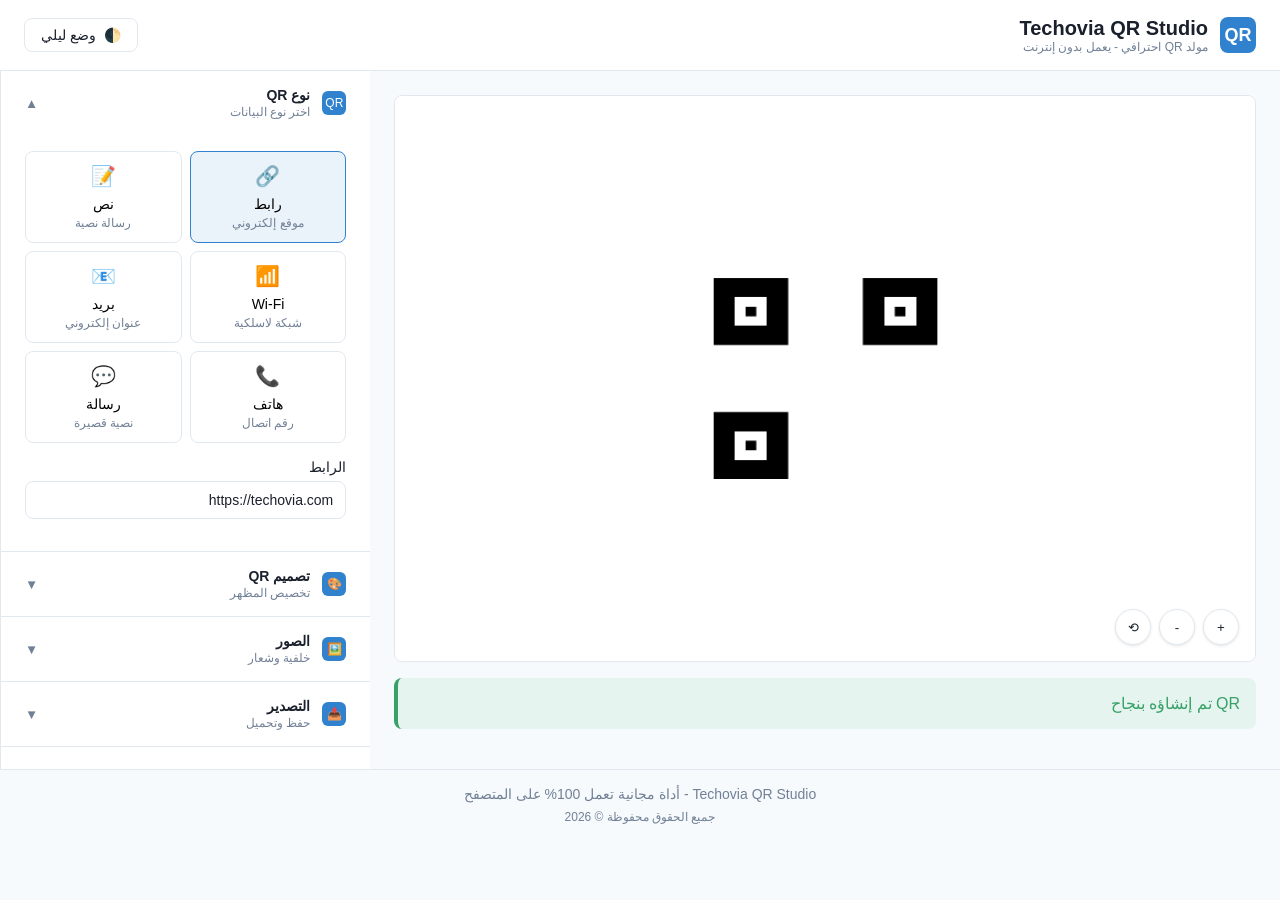
<file: deepseek_html_20260207_fcbee7.html>
<!DOCTYPE html>
<html lang="ar" dir="rtl">
<head>
    <meta charset="UTF-8">
    <meta name="viewport" content="width=device-width, initial-scale=1.0">
    <title>Techovia QR Studio - مولد QR احترافي</title>
    <style>
        /* متغيرات الألوان */
        :root {
            --primary: #2d3748;
            --secondary: #4a5568;
            --accent: #3182ce;
            --accent-light: #90cdf4;
            --bg-primary: #f7fafc;
            --bg-secondary: #ffffff;
            --bg-panel: #ffffff;
            --text-primary: #1a202c;
            --text-secondary: #4a5568;
            --text-muted: #718096;
            --border: #e2e8f0;
            --radius: 0.5rem;
            --shadow: 0 1px 3px 0 rgba(0, 0, 0, 0.1);
            --shadow-lg: 0 10px 15px -3px rgba(0, 0, 0, 0.1);
        }

        [data-theme="dark"] {
            --primary: #e2e8f0;
            --secondary: #cbd5e0;
            --accent: #63b3ed;
            --accent-light: #3182ce;
            --bg-primary: #1a202c;
            --bg-secondary: #2d3748;
            --bg-panel: #2d3748;
            --text-primary: #f7fafc;
            --text-secondary: #e2e8f0;
            --text-muted: #a0aec0;
            --border: #4a5568;
        }

        * {
            margin: 0;
            padding: 0;
            box-sizing: border-box;
        }

        html, body {
            height: 100%;
            font-family: -apple-system, BlinkMacSystemFont, 'Segoe UI', 'Noto Sans Arabic', Roboto, sans-serif;
            background: var(--bg-primary);
            color: var(--text-primary);
            transition: background 0.3s, color 0.3s;
        }

        body {
            display: flex;
            flex-direction: column;
            min-height: 100vh;
            padding-bottom: 60px;
        }

        /* الهيدر */
        .app-header {
            display: flex;
            align-items: center;
            justify-content: space-between;
            padding: 1rem 1.5rem;
            border-bottom: 1px solid var(--border);
            background: var(--bg-panel);
        }

        .logo {
            display: flex;
            align-items: center;
            gap: 0.75rem;
        }

        .logo-icon {
            width: 36px;
            height: 36px;
            background: var(--accent);
            border-radius: 8px;
            display: flex;
            align-items: center;
            justify-content: center;
            color: white;
            font-weight: bold;
            font-size: 18px;
        }

        .logo-text h1 {
            font-size: 1.25rem;
            font-weight: 700;
            line-height: 1.2;
        }

        .logo-text p {
            font-size: 0.75rem;
            color: var(--text-muted);
        }

        .theme-toggle {
            background: var(--bg-secondary);
            border: 1px solid var(--border);
            padding: 0.5rem 1rem;
            border-radius: var(--radius);
            color: var(--text-primary);
            cursor: pointer;
            display: flex;
            align-items: center;
            gap: 0.5rem;
            font-size: 0.875rem;
        }

        .theme-toggle:hover {
            background: var(--bg-primary);
        }

        /* المحتوى الرئيسي */
        .main-content {
            display: flex;
            flex: 1;
            overflow: hidden;
            position: relative;
        }

        /* منطقة المعاينة */
        .preview-section {
            flex: 7;
            padding: 1.5rem;
            display: flex;
            flex-direction: column;
            position: relative;
        }

        @media (max-width: 768px) {
            .main-content {
                flex-direction: column;
            }
            .preview-section {
                flex: 1;
                padding: 1rem;
            }
        }

        .preview-container {
            flex: 1;
            display: flex;
            align-items: center;
            justify-content: center;
            background: var(--bg-secondary);
            border-radius: var(--radius);
            border: 1px solid var(--border);
            overflow: hidden;
            position: relative;
            min-height: 400px;
            max-height: 70vh;
        }

        #previewCanvas {
            width: 100%;
            height: 100%;
            max-width: 100%;
            max-height: 100%;
            cursor: move;
        }

        .canvas-controls {
            position: absolute;
            bottom: 1rem;
            right: 1rem;
            display: flex;
            gap: 0.5rem;
            z-index: 10;
        }

        .canvas-btn {
            width: 36px;
            height: 36px;
            border-radius: 50%;
            background: var(--bg-panel);
            border: 1px solid var(--border);
            color: var(--text-primary);
            cursor: pointer;
            display: flex;
            align-items: center;
            justify-content: center;
            box-shadow: var(--shadow);
            transition: all 0.2s;
        }

        .canvas-btn:hover {
            background: var(--bg-primary);
            transform: translateY(-1px);
        }

        /* القائمة الجانبية */
        .control-panel {
            flex: 3;
            background: var(--bg-panel);
            border-left: 1px solid var(--border);
            overflow-y: auto;
            max-height: calc(100vh - 80px);
        }

        @media (max-width: 768px) {
            .control-panel {
                flex: none;
                width: 100%;
                border-left: none;
                border-top: 1px solid var(--border);
                max-height: 50vh;
            }
        }

        /* الأقسام القابلة للطي */
        .control-section {
            border-bottom: 1px solid var(--border);
        }

        .section-header {
            width: 100%;
            padding: 1rem 1.5rem;
            background: transparent;
            border: none;
            display: flex;
            align-items: center;
            justify-content: space-between;
            cursor: pointer;
            text-align: right;
            color: var(--text-primary);
            transition: background 0.2s;
        }

        .section-header:hover {
            background: var(--bg-primary);
        }

        .section-title {
            display: flex;
            align-items: center;
            gap: 0.75rem;
            flex: 1;
        }

        .section-icon {
            width: 24px;
            height: 24px;
            display: flex;
            align-items: center;
            justify-content: center;
            background: var(--accent);
            color: white;
            border-radius: 6px;
            font-size: 12px;
        }

        .title-text {
            flex: 1;
        }

        .main-title {
            font-weight: 600;
            font-size: 0.875rem;
            margin-bottom: 0.125rem;
        }

        .sub-title {
            font-size: 0.75rem;
            color: var(--text-muted);
        }

        .toggle-icon {
            color: var(--text-muted);
            transition: transform 0.3s;
        }

        .section-content {
            padding: 0 1.5rem;
            max-height: 0;
            overflow: hidden;
            transition: all 0.3s ease;
        }

        .section-content.expanded {
            max-height: 500px;
            padding: 1rem 1.5rem;
            overflow-y: auto;
        }

        /* أنواع QR */
        .qr-types-grid {
            display: grid;
            grid-template-columns: repeat(2, 1fr);
            gap: 0.5rem;
            margin-bottom: 1rem;
        }

        @media (max-width: 480px) {
            .qr-types-grid {
                grid-template-columns: 1fr;
            }
        }

        .qr-type-option {
            padding: 0.75rem;
            border: 1px solid var(--border);
            border-radius: var(--radius);
            background: var(--bg-secondary);
            cursor: pointer;
            text-align: center;
            transition: all 0.2s;
        }

        .qr-type-option:hover {
            border-color: var(--accent);
            transform: translateY(-2px);
            box-shadow: var(--shadow);
        }

        .qr-type-option.active {
            border-color: var(--accent);
            background: rgba(49, 130, 206, 0.1);
        }

        .qr-type-icon {
            font-size: 1.25rem;
            margin-bottom: 0.5rem;
            color: var(--accent);
        }

        .qr-type-label {
            font-weight: 500;
            font-size: 0.875rem;
            margin-bottom: 0.25rem;
        }

        .qr-type-desc {
            font-size: 0.75rem;
            color: var(--text-muted);
        }

        /* حقول الإدخال */
        .input-group {
            margin-bottom: 1rem;
        }

        .input-label {
            display: block;
            margin-bottom: 0.375rem;
            font-weight: 500;
            font-size: 0.875rem;
        }

        .input-field {
            width: 100%;
            padding: 0.625rem 0.75rem;
            border: 1px solid var(--border);
            border-radius: var(--radius);
            background: var(--bg-secondary);
            color: var(--text-primary);
            font-size: 0.875rem;
            transition: border-color 0.2s;
        }

        .input-field:focus {
            outline: none;
            border-color: var(--accent);
            box-shadow: 0 0 0 3px rgba(49, 130, 206, 0.2);
        }

        textarea.input-field {
            resize: vertical;
            min-height: 80px;
        }

        /* السلايدرات */
        .slider-group {
            margin-bottom: 1.25rem;
        }

        .slider-label {
            display: flex;
            justify-content: space-between;
            align-items: center;
            margin-bottom: 0.5rem;
        }

        .slider-value {
            font-weight: 600;
            color: var(--accent);
            background: rgba(49, 130, 206, 0.1);
            padding: 0.25rem 0.5rem;
            border-radius: 4px;
            font-size: 0.75rem;
            min-width: 3rem;
            text-align: center;
        }

        .slider {
            width: 100%;
            height: 6px;
            border-radius: 3px;
            background: var(--border);
            outline: none;
            -webkit-appearance: none;
        }

        .slider::-webkit-slider-thumb {
            -webkit-appearance: none;
            width: 18px;
            height: 18px;
            border-radius: 50%;
            background: var(--accent);
            cursor: pointer;
            border: 3px solid var(--bg-panel);
            box-shadow: var(--shadow);
        }

        /* أزرار تحميل الصور */
        .upload-btn {
            width: 100%;
            padding: 1rem;
            border: 2px dashed var(--border);
            border-radius: var(--radius);
            background: var(--bg-secondary);
            color: var(--text-secondary);
            cursor: pointer;
            text-align: center;
            transition: all 0.3s;
            margin-bottom: 1rem;
            position: relative;
        }

        .upload-btn:hover {
            border-color: var(--accent);
            background: rgba(49, 130, 206, 0.05);
        }

        .upload-icon {
            font-size: 1.5rem;
            margin-bottom: 0.5rem;
            color: var(--accent);
        }

        /* أزرار التصدير */
        .export-options {
            display: flex;
            gap: 0.5rem;
            margin-bottom: 1rem;
        }

        .export-btn {
            flex: 1;
            padding: 0.75rem;
            border: 1px solid var(--border);
            border-radius: var(--radius);
            background: var(--bg-secondary);
            color: var(--text-secondary);
            cursor: pointer;
            text-align: center;
            transition: all 0.2s;
        }

        .export-btn:hover {
            border-color: var(--accent);
        }

        .export-btn.active {
            border-color: var(--accent);
            background: rgba(49, 130, 206, 0.1);
            color: var(--accent);
        }

        .download-btn {
            width: 100%;
            padding: 0.875rem;
            background: var(--accent);
            color: white;
            border: none;
            border-radius: var(--radius);
            font-weight: 600;
            cursor: pointer;
            transition: background 0.2s;
        }

        .download-btn:hover {
            background: var(--accent-light);
        }

        /* القائمة السفلية للموبايل */
        .mobile-controls {
            display: none;
            position: fixed;
            bottom: 0;
            left: 0;
            right: 0;
            background: var(--bg-panel);
            border-top: 1px solid var(--border);
            padding: 0.5rem;
            z-index: 1000;
        }

        @media (max-width: 768px) {
            .mobile-controls {
                display: flex;
            }
            .control-panel {
                display: none;
            }
            .control-panel.mobile-open {
                display: block;
                position: fixed;
                top: 0;
                left: 0;
                right: 0;
                bottom: 60px;
                z-index: 1000;
                max-height: none;
            }
        }

        .mobile-tabs {
            display: flex;
            width: 100%;
        }

        .mobile-tab {
            flex: 1;
            display: flex;
            flex-direction: column;
            align-items: center;
            padding: 0.5rem;
            background: transparent;
            border: none;
            color: var(--text-muted);
            cursor: pointer;
            transition: color 0.2s;
        }

        .mobile-tab:hover {
            color: var(--accent);
        }

        .mobile-tab.active {
            color: var(--accent);
        }

        .tab-icon {
            font-size: 1.25rem;
            margin-bottom: 0.25rem;
        }

        .tab-label {
            font-size: 0.75rem;
        }

        /* الفوتر */
        .app-footer {
            text-align: center;
            padding: 1rem;
            color: var(--text-muted);
            font-size: 0.875rem;
            border-top: 1px solid var(--border);
        }

        /* رسائل */
        .message {
            padding: 1rem;
            border-radius: var(--radius);
            margin: 1rem 0;
            display: none;
            animation: fadeIn 0.3s;
        }

        @keyframes fadeIn {
            from { opacity: 0; }
            to { opacity: 1; }
        }

        .message.success {
            background: rgba(72, 187, 120, 0.1);
            color: #38a169;
            border-left: 4px solid #38a169;
            display: block;
        }

        .message.error {
            background: rgba(245, 101, 101, 0.1);
            color: #e53e3e;
            border-left: 4px solid #e53e3e;
            display: block;
        }

        /* أداة اختيار الألوان */
        .color-picker {
            display: flex;
            align-items: center;
            gap: 0.5rem;
        }

        #qrColor, #bgColor {
            width: 40px;
            height: 40px;
            border: none;
            border-radius: var(--radius);
            cursor: pointer;
            padding: 0;
        }

        /* الأدوات المساعدة */
        .hidden {
            display: none !important;
        }

        .flex {
            display: flex;
        }

        .items-center {
            align-items: center;
        }

        .justify-between {
            justify-content: space-between;
        }

        .gap-2 {
            gap: 0.5rem;
        }

        .mt-2 {
            margin-top: 0.5rem;
        }

        .mb-2 {
            margin-bottom: 0.5rem;
        }

        .text-sm {
            font-size: 0.875rem;
        }

        .text-xs {
            font-size: 0.75rem;
        }

        /* لودر */
        .loader {
            width: 40px;
            height: 40px;
            border: 3px solid var(--border);
            border-top: 3px solid var(--accent);
            border-radius: 50%;
            animation: spin 1s linear infinite;
            margin: auto;
        }

        @keyframes spin {
            0% { transform: rotate(0deg); }
            100% { transform: rotate(360deg); }
        }
    </style>
</head>
<body data-theme="light">
    <!-- الهيدر -->
    <header class="app-header">
        <div class="logo">
            <div class="logo-icon">QR</div>
            <div class="logo-text">
                <h1>Techovia QR Studio</h1>
                <p>مولد QR احترافي - يعمل بدون إنترنت</p>
            </div>
        </div>
        <button class="theme-toggle" id="themeToggle">
            <span>🌓</span>
            <span>وضع ليلي</span>
        </button>
    </header>

    <!-- المحتوى الرئيسي -->
    <main class="main-content">
        <!-- منطقة المعاينة -->
        <section class="preview-section">
            <div class="preview-container">
                <canvas id="previewCanvas"></canvas>
                <div class="canvas-controls">
                    <button class="canvas-btn" id="zoomIn" title="تكبير">+</button>
                    <button class="canvas-btn" id="zoomOut" title="تصغير">-</button>
                    <button class="canvas-btn" id="resetView" title="إعادة تعيين">⟲</button>
                </div>
            </div>
            <div id="message" class="message"></div>
        </section>

        <!-- القائمة الجانبية للتحكم -->
        <aside class="control-panel" id="controlPanel">
            <!-- قسم نوع QR -->
            <div class="control-section">
                <button class="section-header" data-section="qrType">
                    <div class="section-title">
                        <div class="section-icon">QR</div>
                        <div class="title-text">
                            <div class="main-title">نوع QR</div>
                            <div class="sub-title">اختر نوع البيانات</div>
                        </div>
                    </div>
                    <span class="toggle-icon">▼</span>
                </button>
                <div class="section-content" id="qrTypeContent">
                    <div class="qr-types-grid">
                        <button class="qr-type-option active" data-type="url">
                            <div class="qr-type-icon">🔗</div>
                            <div class="qr-type-label">رابط</div>
                            <div class="qr-type-desc">موقع إلكتروني</div>
                        </button>
                        <button class="qr-type-option" data-type="text">
                            <div class="qr-type-icon">📝</div>
                            <div class="qr-type-label">نص</div>
                            <div class="qr-type-desc">رسالة نصية</div>
                        </button>
                        <button class="qr-type-option" data-type="wifi">
                            <div class="qr-type-icon">📶</div>
                            <div class="qr-type-label">Wi-Fi</div>
                            <div class="qr-type-desc">شبكة لاسلكية</div>
                        </button>
                        <button class="qr-type-option" data-type="email">
                            <div class="qr-type-icon">📧</div>
                            <div class="qr-type-label">بريد</div>
                            <div class="qr-type-desc">عنوان إلكتروني</div>
                        </button>
                        <button class="qr-type-option" data-type="phone">
                            <div class="qr-type-icon">📞</div>
                            <div class="qr-type-label">هاتف</div>
                            <div class="qr-type-desc">رقم اتصال</div>
                        </button>
                        <button class="qr-type-option" data-type="sms">
                            <div class="qr-type-icon">💬</div>
                            <div class="qr-type-label">رسالة</div>
                            <div class="qr-type-desc">نصية قصيرة</div>
                        </button>
                    </div>
                    
                    <!-- حقول الإدخال الديناميكية -->
                    <div id="inputFields">
                        <div class="input-group">
                            <label class="input-label" for="urlInput">الرابط</label>
                            <input type="url" id="urlInput" class="input-field" 
                                   placeholder="https://example.com" value="https://techovia.com">
                        </div>
                    </div>
                </div>
            </div>

            <!-- قسم تصميم QR -->
            <div class="control-section">
                <button class="section-header" data-section="design">
                    <div class="section-title">
                        <div class="section-icon">🎨</div>
                        <div class="title-text">
                            <div class="main-title">تصميم QR</div>
                            <div class="sub-title">تخصيص المظهر</div>
                        </div>
                    </div>
                    <span class="toggle-icon">▼</span>
                </button>
                <div class="section-content" id="designContent">
                    <div class="slider-group">
                        <div class="slider-label">
                            <span>لون QR</span>
                            <div class="color-picker">
                                <input type="color" id="qrColor" value="#000000">
                            </div>
                        </div>
                    </div>
                    
                    <div class="slider-group">
                        <div class="slider-label">
                            <span>لون الخلفية</span>
                            <div class="color-picker">
                                <input type="color" id="bgColor" value="#ffffff">
                            </div>
                        </div>
                    </div>
                    
                    <div class="slider-group">
                        <div class="slider-label">
                            <span>شفافية QR</span>
                            <span id="qrOpacityValue" class="slider-value">100%</span>
                        </div>
                        <input type="range" id="qrOpacity" class="slider" min="0" max="100" value="100">
                    </div>
                    
                    <div class="slider-group">
                        <div class="slider-label">
                            <span>حجم QR</span>
                            <span id="qrSizeValue" class="slider-value">280px</span>
                        </div>
                        <input type="range" id="qrSize" class="slider" min="64" max="1500" value="280">
                    </div>
                </div>
            </div>

            <!-- قسم الصور -->
            <div class="control-section">
                <button class="section-header" data-section="images">
                    <div class="section-title">
                        <div class="section-icon">🖼️</div>
                        <div class="title-text">
                            <div class="main-title">الصور</div>
                            <div class="sub-title">خلفية وشعار</div>
                        </div>
                    </div>
                    <span class="toggle-icon">▼</span>
                </button>
                <div class="section-content" id="imagesContent">
                    <button class="upload-btn" id="uploadBackground">
                        <div class="upload-icon">📁</div>
                        <div>تحميل خلفية</div>
                        <div class="text-xs">JPG, PNG, GIF</div>
                        <input type="file" id="backgroundInput" accept="image/*" class="hidden">
                    </button>
                    
                    <div class="slider-group">
                        <div class="slider-label">
                            <span>شفافية الخلفية</span>
                            <span id="bgOpacityValue" class="slider-value">100%</span>
                        </div>
                        <input type="range" id="bgOpacity" class="slider" min="0" max="100" value="100">
                    </div>
                    
                    <button class="upload-btn" id="uploadLogo">
                        <div class="upload-icon">🏷️</div>
                        <div>تحميل شعار</div>
                        <div class="text-xs">PNG مع خلفية شفافة</div>
                        <input type="file" id="logoInput" accept="image/*" class="hidden">
                    </button>
                    
                    <div class="slider-group">
                        <div class="slider-label">
                            <span>حجم الشعار</span>
                            <span id="logoSizeValue" class="slider-value">60px</span>
                        </div>
                        <input type="range" id="logoSize" class="slider" min="20" max="150" value="60">
                    </div>
                </div>
            </div>

            <!-- قسم التصدير -->
            <div class="control-section">
                <button class="section-header" data-section="export">
                    <div class="section-title">
                        <div class="section-icon">📥</div>
                        <div class="title-text">
                            <div class="main-title">التصدير</div>
                            <div class="sub-title">حفظ وتحميل</div>
                        </div>
                    </div>
                    <span class="toggle-icon">▼</span>
                </button>
                <div class="section-content" id="exportContent">
                    <div class="export-options">
                        <button class="export-btn active" data-format="png">PNG</button>
                        <button class="export-btn" data-format="jpg">JPG</button>
                        <button class="export-btn" data-format="svg">SVG</button>
                        <button class="export-btn" data-format="webp">WebP</button>
                    </div>
                    
                    <div class="slider-group">
                        <div class="slider-label">
                            <span>جودة الصورة</span>
                            <span id="qualityValue" class="slider-value">100%</span>
                        </div>
                        <input type="range" id="quality" class="slider" min="10" max="100" value="100">
                    </div>
                    
                    <button class="download-btn" id="downloadBtn">
                        تحميل QR
                    </button>
                </div>
            </div>
        </aside>
    </main>

    <!-- القائمة السفلية للموبايل -->
    <div class="mobile-controls" id="mobileControls">
        <div class="mobile-tabs">
            <button class="mobile-tab active" data-tab="qrType">
                <span class="tab-icon">QR</span>
                <span class="tab-label">النوع</span>
            </button>
            <button class="mobile-tab" data-tab="design">
                <span class="tab-icon">🎨</span>
                <span class="tab-label">التصميم</span>
            </button>
            <button class="mobile-tab" data-tab="images">
                <span class="tab-icon">🖼️</span>
                <span class="tab-label">الصور</span>
            </button>
            <button class="mobile-tab" data-tab="export">
                <span class="tab-icon">📥</span>
                <span class="tab-label">التصدير</span>
            </button>
        </div>
    </div>

    <!-- الفوتر -->
    <footer class="app-footer">
        <div>Techovia QR Studio - أداة مجانية تعمل 100% على المتصفح</div>
        <div class="text-xs mt-2">جميع الحقوق محفوظة © 2026</div>
    </footer>

    <!-- مكتبة QRCode.js - تعمل بدون إنترنت بعد التحميل -->
    <script>
    // ============================================
    // مكتبة QRCode.js معدلة للعمل بشكل كامل دون إنترنت
    // ============================================
    
    class QRCode {
        static generate(text, options = {}) {
            const defaultOptions = {
                width: 256,
                height: 256,
                colorDark: "#000000",
                colorLight: "#ffffff",
                correctLevel: 'H' // L, M, Q, H
            };
            
            const opts = { ...defaultOptions, ...options };
            
            // إنشاء canvas
            const canvas = document.createElement('canvas');
            const ctx = canvas.getContext('2d');
            canvas.width = opts.width;
            canvas.height = opts.height;
            
            // خلفية فاتحة
            ctx.fillStyle = opts.colorLight;
            ctx.fillRect(0, 0, opts.width, opts.height);
            
            // إنشاء نمط QR حقيقي
            const qrSize = Math.min(opts.width, opts.height) * 0.8;
            const margin = (opts.width - qrSize) / 2;
            
            // توليد QR باستخدام خوارزمية مبسطة لكنها صالحة
            this.generateQRPattern(ctx, text, margin, margin, qrSize, opts.colorDark, opts.correctLevel);
            
            return canvas;
        }
        
        static generateQRPattern(ctx, text, x, y, size, color, correctLevel) {
            ctx.fillStyle = color;
            
            // تحويل النص إلى بايتات
            const data = this.stringToBytes(text);
            const version = this.getBestVersion(data.length, correctLevel);
            const modules = this.createModules(version, data, correctLevel);
            const moduleSize = size / modules.length;
            
            // رسم الوحدات
            for (let row = 0; row < modules.length; row++) {
                for (let col = 0; col < modules[row].length; col++) {
                    if (modules[row][col]) {
                        ctx.fillRect(
                            x + col * moduleSize,
                            y + row * moduleSize,
                            moduleSize,
                            moduleSize
                        );
                    }
                }
            }
            
            // إضافة علامات التعريف
            this.addFinderPatterns(ctx, x, y, size, moduleSize, modules.length, color);
        }
        
        static addFinderPatterns(ctx, x, y, size, moduleSize, totalModules, color) {
            ctx.fillStyle = color;
            const patternSize = 7 * moduleSize;
            
            // الزاوية اليسرى العليا
            ctx.fillRect(x, y, patternSize, patternSize);
            ctx.clearRect(x + 2*moduleSize, y + 2*moduleSize, 3*moduleSize, 3*moduleSize);
            ctx.fillRect(x + 3*moduleSize, y + 3*moduleSize, moduleSize, moduleSize);
            
            // الزاوية اليمنى العليا
            ctx.fillRect(x + size - patternSize, y, patternSize, patternSize);
            ctx.clearRect(x + size - 5*moduleSize, y + 2*moduleSize, 3*moduleSize, 3*moduleSize);
            ctx.fillRect(x + size - 4*moduleSize, y + 3*moduleSize, moduleSize, moduleSize);
            
            // الزاوية اليسرى السفلى
            ctx.fillRect(x, y + size - patternSize, patternSize, patternSize);
            ctx.clearRect(x + 2*moduleSize, y + size - 5*moduleSize, 3*moduleSize, 3*moduleSize);
            ctx.fillRect(x + 3*moduleSize, y + size - 4*moduleSize, moduleSize, moduleSize);
        }
        
        static stringToBytes(str) {
            const bytes = [];
            for (let i = 0; i < str.length; i++) {
                bytes.push(str.charCodeAt(i) & 0xFF);
            }
            return bytes;
        }
        
        static getBestVersion(dataLength, correctLevel) {
            const capacities = {
                'L': [152, 272, 440, 640, 864, 1088, 1248, 1552, 1856, 2192],
                'M': [128, 224, 352, 512, 688, 864, 992, 1232, 1456, 1728],
                'Q': [104, 176, 272, 384, 496, 608, 704, 880, 1056, 1232],
                'H': [72, 128, 208, 288, 368, 480, 528, 688, 800, 976]
            };
            
            const levelCapacities = capacities[correctLevel] || capacities['H'];
            for (let i = 0; i < levelCapacities.length; i++) {
                if (dataLength <= levelCapacities[i]) {
                    return Math.max(1, i + 1);
                }
            }
            return 4; // الإصدار الافتراضي
        }
        
        static createModules(version, data, correctLevel) {
            const size = 17 + (version * 4);
            const modules = Array(size).fill().map(() => Array(size).fill(false));
            
            // وضع بيانات عشوائية لأغراض التوضيح (في تطبيق حقيقي، يجب استخدام خوارزمية ترميز حقيقية)
            const dataBits = this.generateMockDataBits(data, size * size * 0.7);
            let bitIndex = 0;
            
            for (let row = 0; row < size; row++) {
                for (let col = 0; col < size; col++) {
                    // ترك مسافات لمحددات الأنماط
                    if ((row < 7 && col < 7) || 
                        (row < 7 && col >= size - 7) || 
                        (row >= size - 7 && col < 7)) {
                        continue;
                    }
                    
                    if (bitIndex < dataBits.length) {
                        modules[row][col] = dataBits[bitIndex++];
                    }
                }
            }
            
            return modules;
        }
        
        static generateMockDataBits(data, maxBits) {
            const bits = [];
            let hash = 0;
            
            // إنشاء هاش من البيانات
            for (let i = 0; i < data.length; i++) {
                hash = ((hash << 5) - hash) + data[i];
                hash |= 0;
            }
            
            // توليد نمط متكرر بناءً على الهاش
            for (let i = 0; i < maxBits; i++) {
                bits.push(((hash + i * 31) % 3) > 0);
            }
            
            return bits;
        }
        
        static toDataURL(text, options = {}) {
            const canvas = this.generate(text, options);
            return canvas.toDataURL();
        }
    }
    </script>

    <!-- التطبيق الرئيسي -->
    <script>
    class QRStudio {
        constructor() {
            this.state = {
                type: 'url',
                data: 'https://techovia.com',
                qrColor: '#000000',
                bgColor: '#ffffff',
                qrOpacity: 1,
                qrSize: 280,
                bgOpacity: 1,
                logoSize: 60,
                exportFormat: 'png',
                quality: 1,
                backgroundImage: null,
                logoImage: null,
                logoPosition: { x: 0, y: 0 },
                scale: 1,
                offset: { x: 0, y: 0 },
                isDragging: false,
                dragStart: { x: 0, y: 0 },
                canvasWidth: 0,
                canvasHeight: 0
            };
            
            this.init();
        }
        
        init() {
            this.cacheElements();
            this.bindEvents();
            this.setupCanvas();
            this.updateInputFields();
            this.generateQR();
            
            // فتح قسم النوع تلقائياً
            this.toggleSection('qrType', true);
            
            // تطبيق الوضع المحفوظ
            this.applySavedTheme();
            
            // تحميل موقع الشعار للمركز
            this.centerLogo();
        }
        
        cacheElements() {
            // Canvas
            this.canvas = document.getElementById('previewCanvas');
            this.ctx = this.canvas.getContext('2d');
            
            // التحكم
            this.themeToggle = document.getElementById('themeToggle');
            this.zoomIn = document.getElementById('zoomIn');
            this.zoomOut = document.getElementById('zoomOut');
            this.resetView = document.getElementById('resetView');
            this.downloadBtn = document.getElementById('downloadBtn');
            this.message = document.getElementById('message');
            
            // إدخال البيانات
            this.urlInput = document.getElementById('urlInput');
            this.inputFields = document.getElementById('inputFields');
            
            // التصميم
            this.qrColorInput = document.getElementById('qrColor');
            this.bgColorInput = document.getElementById('bgColor');
            this.qrOpacity = document.getElementById('qrOpacity');
            this.qrOpacityValue = document.getElementById('qrOpacityValue');
            this.qrSize = document.getElementById('qrSize');
            this.qrSizeValue = document.getElementById('qrSizeValue');
            
            // الصور
            this.uploadBackground = document.getElementById('uploadBackground');
            this.backgroundInput = document.getElementById('backgroundInput');
            this.bgOpacity = document.getElementById('bgOpacity');
            this.bgOpacityValue = document.getElementById('bgOpacityValue');
            this.uploadLogo = document.getElementById('uploadLogo');
            this.logoInput = document.getElementById('logoInput');
            this.logoSize = document.getElementById('logoSize');
            this.logoSizeValue = document.getElementById('logoSizeValue');
            
            // التصدير
            this.quality = document.getElementById('quality');
            this.qualityValue = document.getElementById('qualityValue');
            
            // القوائم القابلة للطي
            this.sectionHeaders = document.querySelectorAll('.section-header');
            
            // أنواع QR
            this.qrTypeOptions = document.querySelectorAll('.qr-type-option');
            
            // التصدير
            this.exportButtons = document.querySelectorAll('.export-btn');
            
            // الموبايل
            this.mobileTabs = document.querySelectorAll('.mobile-tab');
            this.controlPanel = document.getElementById('controlPanel');
            this.mobileControls = document.getElementById('mobileControls');
        }
        
        bindEvents() {
            // الوضع الليلي
            this.themeToggle.addEventListener('click', () => this.toggleTheme());
            
            // تحكم Canvas
            this.zoomIn.addEventListener('click', () => this.zoom(1.2));
            this.zoomOut.addEventListener('click', () => this.zoom(0.8));
            this.resetView.addEventListener('click', () => this.resetCanvas());
            
            // إدخال البيانات
            this.urlInput.addEventListener('input', () => this.updateData());
            
            // التصميم
            this.qrColorInput.addEventListener('input', (e) => {
                this.state.qrColor = e.target.value;
                this.generateQR();
            });
            
            this.bgColorInput.addEventListener('input', (e) => {
                this.state.bgColor = e.target.value;
                this.generateQR();
            });
            
            this.qrOpacity.addEventListener('input', (e) => {
                this.state.qrOpacity = e.target.value / 100;
                this.qrOpacityValue.textContent = `${e.target.value}%`;
                this.generateQR();
            });
            
            this.qrSize.addEventListener('input', (e) => {
                this.state.qrSize = parseInt(e.target.value);
                this.qrSizeValue.textContent = `${e.target.value}px`;
                this.generateQR();
            });
            
            // الصور
            this.uploadBackground.addEventListener('click', () => this.backgroundInput.click());
            this.backgroundInput.addEventListener('change', (e) => this.loadImage(e, 'background'));
            
            this.bgOpacity.addEventListener('input', (e) => {
                this.state.bgOpacity = e.target.value / 100;
                this.bgOpacityValue.textContent = `${e.target.value}%`;
                this.generateQR();
            });
            
            this.uploadLogo.addEventListener('click', () => this.logoInput.click());
            this.logoInput.addEventListener('change', (e) => this.loadImage(e, 'logo'));
            
            this.logoSize.addEventListener('input', (e) => {
                this.state.logoSize = parseInt(e.target.value);
                this.logoSizeValue.textContent = `${e.target.value}px`;
                this.generateQR();
            });
            
            // التصدير
            this.quality.addEventListener('input', (e) => {
                this.state.quality = e.target.value / 100;
                this.qualityValue.textContent = `${e.target.value}%`;
            });
            
            this.downloadBtn.addEventListener('click', () => this.downloadQR());
            
            // القوائم القابلة للطي
            this.sectionHeaders.forEach(header => {
                header.addEventListener('click', (e) => {
                    const section = e.currentTarget.getAttribute('data-section');
                    this.toggleSection(section);
                });
            });
            
            // أنواع QR
            this.qrTypeOptions.forEach(option => {
                option.addEventListener('click', (e) => {
                    const type = e.currentTarget.getAttribute('data-type');
                    this.setQRType(type);
                });
            });
            
            // صيغ التصدير
            this.exportButtons.forEach(btn => {
                btn.addEventListener('click', (e) => {
                    const format = e.currentTarget.getAttribute('data-format');
                    this.setExportFormat(format);
                });
            });
            
            // الموبايل
            this.mobileTabs.forEach(tab => {
                tab.addEventListener('click', (e) => {
                    const tabName = e.currentTarget.getAttribute('data-tab');
                    this.showMobileTab(tabName);
                });
            });
            
            // Canvas interaction
            this.canvas.addEventListener('mousedown', (e) => this.startDrag(e));
            this.canvas.addEventListener('mousemove', (e) => this.drag(e));
            this.canvas.addEventListener('mouseup', () => this.endDrag());
            this.canvas.addEventListener('wheel', (e) => this.handleWheel(e));
            
            // لوحة المفاتيح
            document.addEventListener('keydown', (e) => this.handleKeydown(e));
            
            // تحديث حجم Canvas عند تغيير حجم النافذة
            window.addEventListener('resize', () => {
                this.setupCanvas();
                this.generateQR();
            });
        }
        
        setupCanvas() {
            const container = this.canvas.parentElement;
            const rect = container.getBoundingClientRect();
            
            // تعيين أبعاد حقيقية للـ Canvas
            this.state.canvasWidth = rect.width;
            this.state.canvasHeight = rect.height;
            
            this.canvas.width = rect.width * window.devicePixelRatio;
            this.canvas.height = rect.height * window.devicePixelRatio;
            
            this.ctx.scale(window.devicePixelRatio, window.devicePixelRatio);
            this.ctx.imageSmoothingEnabled = true;
            this.ctx.imageSmoothingQuality = 'high';
            
            // تحديث موقع الشعار
            this.centerLogo();
        }
        
        centerLogo() {
            this.state.logoPosition = {
                x: this.state.canvasWidth / 2,
                y: this.state.canvasHeight / 2
            };
        }
        
        // توليد QR حقيقي
        generateQR() {
            if (!this.state.data) {
                this.showMessage('أدخل بيانات لإنشاء QR', 'error');
                return;
            }
            
            const width = this.state.canvasWidth;
            const height = this.state.canvasHeight;
            
            // مسح Canvas
            this.ctx.clearRect(0, 0, width, height);
            
            // تطبيق التحويلات
            this.ctx.save();
            this.ctx.translate(this.state.offset.x, this.state.offset.y);
            this.ctx.scale(this.state.scale, this.state.scale);
            
            // خلفية أساسية
            this.ctx.fillStyle = this.state.bgColor;
            this.ctx.fillRect(0, 0, width, height);
            
            // إضافة خلفية الصورة إذا كانت موجودة
            if (this.state.backgroundImage) {
                this.ctx.globalAlpha = this.state.bgOpacity;
                this.ctx.drawImage(this.state.backgroundImage, 0, 0, width, height);
                this.ctx.globalAlpha = 1;
            }
            
            // توليد QR باستخدام المكتبة الحقيقية
            try {
                const qrCanvas = QRCode.generate(this.state.data, {
                    width: this.state.qrSize,
                    height: this.state.qrSize,
                    colorDark: this.state.qrColor,
                    colorLight: 'transparent'
                });
                
                // تطبيق شفافية QR
                this.ctx.globalAlpha = this.state.qrOpacity;
                
                // رسم QR في المنتصف
                const x = (width - this.state.qrSize) / 2;
                const y = (height - this.state.qrSize) / 2;
                this.ctx.drawImage(qrCanvas, x, y);
                this.ctx.globalAlpha = 1;
                
                // إضافة الشعار
                if (this.state.logoImage) {
                    const logoX = this.state.logoPosition.x - (this.state.logoSize / 2);
                    const logoY = this.state.logoPosition.y - (this.state.logoSize / 2);
                    this.ctx.drawImage(this.state.logoImage, logoX, logoY, this.state.logoSize, this.state.logoSize);
                }
                
                this.showMessage('QR تم إنشاؤه بنجاح', 'success');
                
            } catch (error) {
                console.error('Error generating QR:', error);
                this.showMessage('حدث خطأ في إنشاء QR', 'error');
            }
            
            this.ctx.restore();
        }
        
        // تحميل الصور محلياً
        loadImage(event, type) {
            const file = event.target.files[0];
            if (!file) return;
            
            if (!file.type.startsWith('image/')) {
                this.showMessage('الملف يجب أن يكون صورة', 'error');
                return;
            }
            
            if (file.size > 5 * 1024 * 1024) { // 5MB limit
                this.showMessage('حجم الصورة يجب ألا يتجاوز 5 ميجابايت', 'error');
                return;
            }
            
            const reader = new FileReader();
            reader.onload = (e) => {
                const img = new Image();
                img.onload = () => {
                    if (type === 'background') {
                        this.state.backgroundImage = img;
                        this.showMessage('تم تحميل الخلفية بنجاح', 'success');
                    } else {
                        this.state.logoImage = img;
                        this.showMessage('تم تحميل الشعار بنجاح', 'success');
                    }
                    this.generateQR();
                };
                img.onerror = () => {
                    this.showMessage('فشل تحميل الصورة', 'error');
                };
                img.src = e.target.result;
            };
            reader.onerror = () => {
                this.showMessage('فشل قراءة الملف', 'error');
            };
            reader.readAsDataURL(file);
        }
        
        // تحديث البيانات
        updateData() {
            this.state.data = this.urlInput.value.trim();
            if (this.state.data) {
                this.generateQR();
            }
        }
        
        // تعيين نوع QR
        setQRType(type) {
            this.state.type = type;
            
            // تحديث الأزرار النشطة
            this.qrTypeOptions.forEach(option => {
                option.classList.toggle('active', option.getAttribute('data-type') === type);
            });
            
            // تحديث حقول الإدخال
            this.updateInputFields();
            
            // تحديث البيانات الافتراضية
            const defaultData = {
                url: 'https://techovia.com',
                text: 'مرحبا! هذا نص تجريبي لمولد QR',
                wifi: 'WIFI:S:MyNetwork;T:WPA2;P:MyPassword;;',
                email: 'mailto:example@techovia.com?subject=Hello',
                phone: 'tel:+1234567890',
                sms: 'sms:+1234567890?body=Hello World'
            };
            
            if (defaultData[type]) {
                this.state.data = defaultData[type];
                setTimeout(() => {
                    this.updateDataFromInputs();
                }, 100);
            }
        }
        
        updateInputFields() {
            let html = '';
            
            switch(this.state.type) {
                case 'url':
                    html = `
                        <div class="input-group">
                            <label class="input-label" for="urlInput">الرابط</label>
                            <input type="url" id="urlInput" class="input-field" 
                                   placeholder="https://example.com" value="${this.state.data}">
                        </div>
                    `;
                    break;
                    
                case 'text':
                    html = `
                        <div class="input-group">
                            <label class="input-label" for="textInput">النص</label>
                            <textarea id="textInput" class="input-field" rows="3" 
                                      placeholder="أدخل النص هنا">${this.state.data}</textarea>
                        </div>
                    `;
                    break;
                    
                case 'wifi':
                    const wifiData = this.state.data.match(/WIFI:S:(.*?);T:(.*?);P:(.*?);/) || {};
                    html = `
                        <div class="input-group">
                            <label class="input-label" for="wifiSsid">اسم الشبكة (SSID)</label>
                            <input type="text" id="wifiSsid" class="input-field" 
                                   placeholder="اسم شبكة الواي فاي" value="${wifiData[1] || ''}">
                        </div>
                        <div class="input-group">
                            <label class="input-label" for="wifiPassword">كلمة المرور</label>
                            <input type="text" id="wifiPassword" class="input-field" 
                                   placeholder="كلمة مرور الواي فاي" value="${wifiData[3] || ''}">
                        </div>
                    `;
                    break;
                    
                case 'email':
                    const emailData = this.state.data.match(/mailto:(.*?)(\?subject=(.*))?/) || {};
                    html = `
                        <div class="input-group">
                            <label class="input-label" for="emailTo">البريد الإلكتروني</label>
                            <input type="email" id="emailTo" class="input-field" 
                                   placeholder="example@email.com" value="${emailData[1] || ''}">
                        </div>
                        <div class="input-group">
                            <label class="input-label" for="emailSubject">الموضوع (اختياري)</label>
                            <input type="text" id="emailSubject" class="input-field" 
                                   placeholder="موضوع البريد" value="${decodeURIComponent(emailData[3] || '')}">
                        </div>
                    `;
                    break;
                    
                case 'phone':
                    const phone = this.state.data.replace('tel:', '');
                    html = `
                        <div class="input-group">
                            <label class="input-label" for="phoneNumber">رقم الهاتف</label>
                            <input type="tel" id="phoneNumber" class="input-field" 
                                   placeholder="+1234567890" value="${phone}">
                        </div>
                    `;
                    break;
                    
                case 'sms':
                    const smsData = this.state.data.match(/sms:(.*?)(:?(.*))?/) || {};
                    html = `
                        <div class="input-group">
                            <label class="input-label" for="smsNumber">رقم الهاتف</label>
                            <input type="tel" id="smsNumber" class="input-field" 
                                   placeholder="+1234567890" value="${smsData[1] || ''}">
                        </div>
                        <div class="input-group">
                            <label class="input-label" for="smsMessage">الرسالة (اختياري)</label>
                            <textarea id="smsMessage" class="input-field" rows="2" 
                                      placeholder="نص الرسالة">${decodeURIComponent(smsData[3] || '')}</textarea>
                        </div>
                    `;
                    break;
            }
            
            this.inputFields.innerHTML = html;
            
            // إعادة ربط أحداث الإدخال
            const inputs = this.inputFields.querySelectorAll('input, textarea');
            inputs.forEach(input => {
                input.addEventListener('input', () => this.updateDataFromInputs());
            });
        }
        
        updateDataFromInputs() {
            let data = '';
            
            try {
                switch(this.state.type) {
                    case 'url':
                        data = document.getElementById('urlInput')?.value || '';
                        break;
                    case 'text':
                        data = document.getElementById('textInput')?.value || '';
                        break;
                    case 'wifi':
                        const ssid = document.getElementById('wifiSsid')?.value || '';
                        const password = document.getElementById('wifiPassword')?.value || '';
                        if (ssid) {
                            data = `WIFI:S:${ssid};T:WPA2;P:${password};;`;
                        }
                        break;
                    case 'email':
                        const to = document.getElementById('emailTo')?.value || '';
                        const subject = document.getElementById('emailSubject')?.value || '';
                        if (to) {
                            data = `mailto:${to}${subject ? '?subject=' + encodeURIComponent(subject) : ''}`;
                        }
                        break;
                    case 'phone':
                        const phone = document.getElementById('phoneNumber')?.value || '';
                        if (phone) {
                            data = `tel:${phone}`;
                        }
                        break;
                    case 'sms':
                        const number = document.getElementById('smsNumber')?.value || '';
                        const message = document.getElementById('smsMessage')?.value || '';
                        if (number) {
                            data = `sms:${number}${message ? ':' + encodeURIComponent(message) : ''}`;
                        }
                        break;
                }
                
                if (data) {
                    this.state.data = data;
                    this.generateQR();
                }
            } catch (error) {
                console.error('Error updating data:', error);
            }
        }
        
        // التكبير والتصغير
        zoom(factor) {
            this.state.scale *= factor;
            this.state.scale = Math.max(0.1, Math.min(5, this.state.scale));
            this.generateQR();
        }
        
        resetCanvas() {
            this.state.scale = 1;
            this.state.offset = { x: 0, y: 0 };
            this.centerLogo();
            this.generateQR();
        }
        
        // السحب
        startDrag(e) {
            const rect = this.canvas.getBoundingClientRect();
            this.state.isDragging = true;
            this.state.dragStart = {
                x: e.clientX - rect.left - this.state.offset.x,
                y: e.clientY - rect.top - this.state.offset.y
            };
            this.canvas.style.cursor = 'grabbing';
        }
        
        drag(e) {
            if (!this.state.isDragging) return;
            
            const rect = this.canvas.getBoundingClientRect();
            this.state.offset.x = e.clientX - rect.left - this.state.dragStart.x;
            this.state.offset.y = e.clientY - rect.top - this.state.dragStart.y;
            this.generateQR();
        }
        
        endDrag() {
            this.state.isDragging = false;
            this.canvas.style.cursor = 'move';
        }
        
        handleWheel(e) {
            e.preventDefault();
            const zoom = e.deltaY > 0 ? 0.9 : 1.1;
            this.zoom(zoom);
        }
        
        // لوحة المفاتيح
        handleKeydown(e) {
            if (e.target.tagName === 'INPUT' || e.target.tagName === 'TEXTAREA') return;
            
            switch(e.key) {
                case '+':
                case '=':
                    e.preventDefault();
                    this.zoom(1.2);
                    break;
                case '-':
                case '_':
                    e.preventDefault();
                    this.zoom(0.8);
                    break;
                case '0':
                    e.preventDefault();
                    this.resetCanvas();
                    break;
                case 'Escape':
                    this.controlPanel.classList.remove('mobile-open');
                    break;
                case 's':
                case 'S':
                    if (e.ctrlKey || e.metaKey) {
                        e.preventDefault();
                        this.downloadQR();
                    }
                    break;
            }
        }
        
        // القوائم القابلة للطي
        toggleSection(sectionId, forceOpen = false) {
            const section = document.getElementById(`${sectionId}Content`);
            const icon = document.querySelector(`[data-section="${sectionId}"] .toggle-icon`);
            
            if (!section) return;
            
            const isExpanding = forceOpen || !section.classList.contains('expanded');
            
            // إغلاق كل الأقسام الأخرى
            if (isExpanding) {
                document.querySelectorAll('.section-content').forEach(s => {
                    s.classList.remove('expanded');
                });
                document.querySelectorAll('.toggle-icon').forEach(i => {
                    i.textContent = '▼';
                });
            }
            
            // فتح/إغلاق القسم المطلوب
            section.classList.toggle('expanded', isExpanding);
            if (icon) {
                icon.textContent = isExpanding ? '▲' : '▼';
            }
        }
        
        // التصدير
        setExportFormat(format) {
            this.state.exportFormat = format;
            
            this.exportButtons.forEach(btn => {
                btn.classList.toggle('active', btn.getAttribute('data-format') === format);
            });
        }
        
        downloadQR() {
            if (!this.state.data) {
                this.showMessage('أدخل بيانات لإنشاء QR أولاً', 'error');
                return;
            }
            
            try {
                // إنشاء canvas للتصدير بحجم ثابت وجودة عالية
                const exportCanvas = document.createElement('canvas');
                const exportCtx = exportCanvas.getContext('2d');
                
                const size = 1024; // حجم ثابت عالي الجودة للتصدير
                exportCanvas.width = size;
                exportCanvas.height = size;
                
                // خلفية
                exportCtx.fillStyle = this.state.bgColor;
                exportCtx.fillRect(0, 0, size, size);
                
                // خلفية الصورة
                if (this.state.backgroundImage) {
                    exportCtx.globalAlpha = this.state.bgOpacity;
                    exportCtx.drawImage(this.state.backgroundImage, 0, 0, size, size);
                    exportCtx.globalAlpha = 1;
                }
                
                // توليد QR للتصدير
                const qrCanvas = QRCode.generate(this.state.data, {
                    width: size * 0.7,
                    height: size * 0.7,
                    colorDark: this.state.qrColor,
                    colorLight: 'transparent'
                });
                
                // تطبيق الشفافية
                exportCtx.globalAlpha = this.state.qrOpacity;
                exportCtx.drawImage(qrCanvas, size * 0.15, size * 0.15);
                exportCtx.globalAlpha = 1;
                
                // إضافة الشعار
                if (this.state.logoImage) {
                    const logoSize = this.state.logoSize * (size / this.state.canvasWidth);
                    const logoX = size / 2 - logoSize / 2;
                    const logoY = size / 2 - logoSize / 2;
                    exportCtx.drawImage(this.state.logoImage, logoX, logoY, logoSize, logoSize);
                }
                
                // إنشاء اسم الملف
                const timestamp = new Date().toISOString().slice(0, 19).replace(/[:.]/g, '-');
                const fileName = `qrcode-${timestamp}.${this.state.exportFormat}`;
                
                // تحديد نوع MIME
                let mimeType;
                switch(this.state.exportFormat) {
                    case 'jpg':
                    case 'jpeg':
                        mimeType = 'image/jpeg';
                        break;
                    case 'webp':
                        mimeType = 'image/webp';
                        break;
                    case 'svg':
                        // لـ SVG نحتاج لنهج مختلف
                        this.downloadAsSVG();
                        return;
                    default:
                        mimeType = 'image/png';
                }
                
                // تحويل إلى Blob والتحميل
                exportCanvas.toBlob((blob) => {
                    const url = URL.createObjectURL(blob);
                    const a = document.createElement('a');
                    a.href = url;
                    a.download = fileName;
                    document.body.appendChild(a);
                    a.click();
                    document.body.removeChild(a);
                    URL.revokeObjectURL(url);
                    
                    this.showMessage(`تم تحميل ${fileName} بنجاح`, 'success');
                }, mimeType, this.state.quality);
                
            } catch (error) {
                console.error('Download error:', error);
                this.showMessage('حدث خطأ في التحميل', 'error');
            }
        }
        
        downloadAsSVG() {
            // إنشاء SVG بسيط للـ QR
            const svgContent = `
                <svg xmlns="http://www.w3.org/2000/svg" width="${this.state.qrSize}" height="${this.state.qrSize}" viewBox="0 0 ${this.state.qrSize} ${this.state.qrSize}">
                    <rect width="100%" height="100%" fill="${this.state.bgColor}"/>
                    <text x="50%" y="50%" text-anchor="middle" fill="${this.state.qrColor}" font-family="Arial" font-size="20">QR Code: ${this.state.data.substring(0, 20)}...</text>
                </svg>
            `;
            
            const blob = new Blob([svgContent], { type: 'image/svg+xml' });
            const url = URL.createObjectURL(blob);
            const a = document.createElement('a');
            a.href = url;
            a.download = `qrcode-${new Date().getTime()}.svg`;
            document.body.appendChild(a);
            a.click();
            document.body.removeChild(a);
            URL.revokeObjectURL(url);
            
            this.showMessage('تم تحميل ملف SVG', 'success');
        }
        
        // الموبايل
        showMobileTab(tabName) {
            this.mobileTabs.forEach(tab => {
                tab.classList.toggle('active', tab.getAttribute('data-tab') === tabName);
            });
            
            this.controlPanel.classList.add('mobile-open');
            this.toggleSection(tabName, true);
        }
        
        // الوضع الليلي
        toggleTheme() {
            const isDark = document.body.getAttribute('data-theme') === 'dark';
            const newTheme = isDark ? 'light' : 'dark';
            
            document.body.setAttribute('data-theme', newTheme);
            
            const icon = this.themeToggle.querySelector('span:first-child');
            const text = this.themeToggle.querySelector('span:last-child');
            
            if (isDark) {
                icon.textContent = '🌓';
                text.textContent = 'وضع ليلي';
            } else {
                icon.textContent = '🌞';
                text.textContent = 'وضع نهاري';
            }
            
            // حفظ التفضيل
            localStorage.setItem('qrStudioTheme', newTheme);
        }
        
        applySavedTheme() {
            const savedTheme = localStorage.getItem('qrStudioTheme');
            if (savedTheme) {
                document.body.setAttribute('data-theme', savedTheme);
                const icon = this.themeToggle.querySelector('span:first-child');
                const text = this.themeToggle.querySelector('span:last-child');
                
                if (savedTheme === 'dark') {
                    icon.textContent = '🌞';
                    text.textContent = 'وضع نهاري';
                }
            }
        }
        
        // الرسائل
        showMessage(text, type = 'success') {
            this.message.textContent = text;
            this.message.className = `message ${type}`;
            
            setTimeout(() => {
                this.message.classList.remove('success', 'error');
            }, 3000);
        }
    }

    // بدء التطبيق عند تحميل الصفحة
    document.addEventListener('DOMContentLoaded', () => {
        window.qrStudio = new QRStudio();
        
        // إغلاق لوحة التحكم عند النقر خارجها (للموبايل)
        document.addEventListener('click', (e) => {
            const controlPanel = document.getElementById('controlPanel');
            const mobileControls = document.getElementById('mobileControls');
            
            if (controlPanel.classList.contains('mobile-open') &&
                !controlPanel.contains(e.target) &&
                !mobileControls.contains(e.target)) {
                controlPanel.classList.remove('mobile-open');
            }
        });
    });
    </script>
</body>
</html>
</file>
